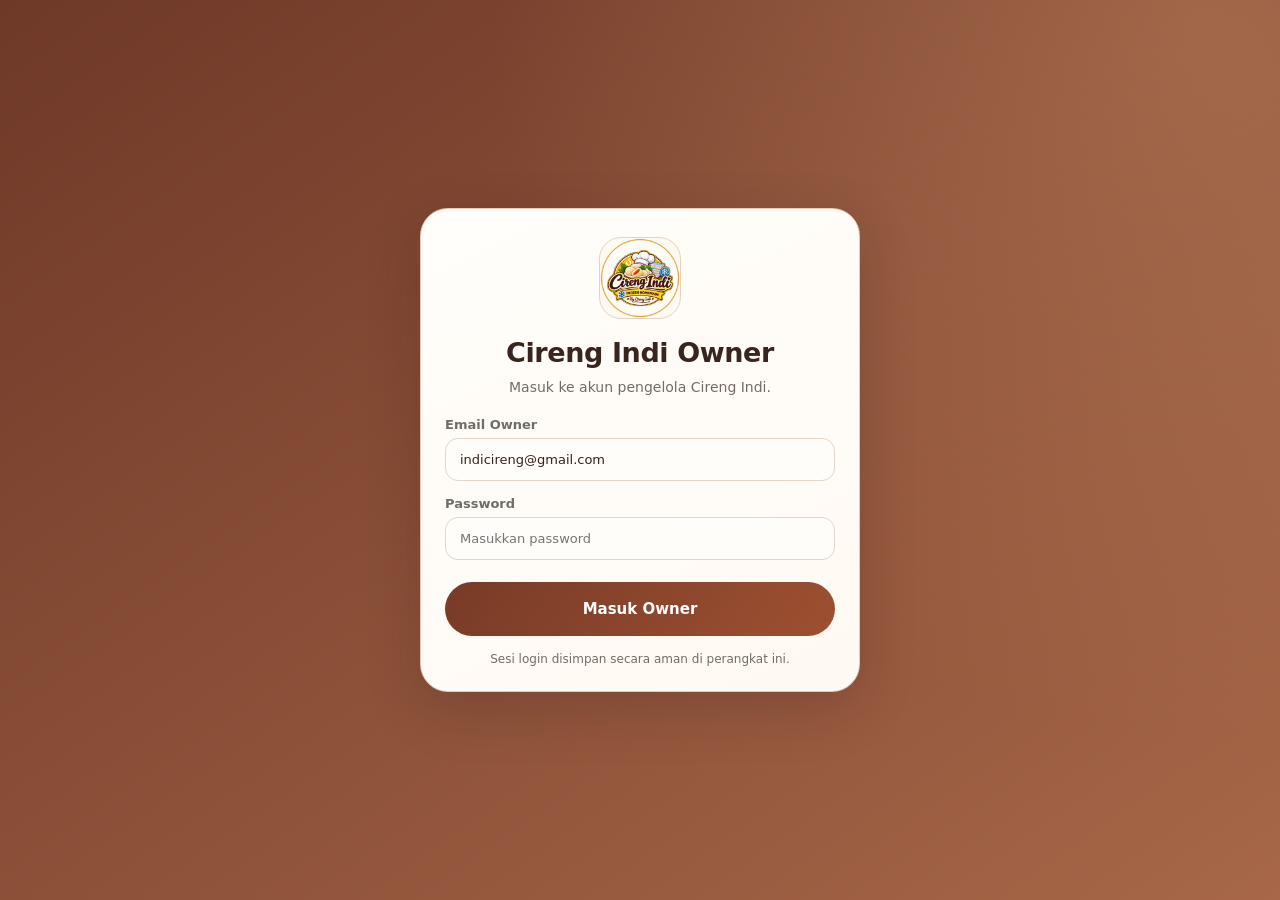
<file: apps/owner/app/src/main/assets/index.html>
<!doctype html>
<html lang="id">
<head>
<meta charset="utf-8">
<meta name="viewport" content="width=device-width,initial-scale=1,viewport-fit=cover">
<meta http-equiv="Content-Security-Policy" content="default-src 'none'; connect-src https://tbviryuimoxgapubdjio.supabase.co; img-src 'self' data: https://tbviryuimoxgapubdjio.supabase.co; style-src 'unsafe-inline' https://raw.githubusercontent.com; script-src 'unsafe-inline';">
<title>Cireng Indi Owner</title>
<style>
:root{
  --brand:#7d321b;--brand2:#b85b2c;--cream:#fff8f1;--soft:#fff0e7;--ink:#211814;
  --muted:#756b65;--line:#eee4de;--green:#197150;--yellow:#a66a00;--red:#a7372e;
  --card:#fff;--shadow:0 10px 30px rgba(75,40,20,.08);--r:20px
}
*{box-sizing:border-box}html,body{margin:0;background:#f7f4f1;color:var(--ink);font-family:system-ui,-apple-system,Segoe UI,Roboto,Arial,sans-serif}
body{min-height:100vh}button,input,select{font:inherit}.app{max-width:760px;margin:auto;min-height:100vh;background:#f7f4f1;padding-bottom:88px}
.hidden{display:none!important}.icon{width:23px;height:23px;fill:none;stroke:currentColor;stroke-width:2;stroke-linecap:round;stroke-linejoin:round}
.top{position:sticky;top:0;z-index:20;background:rgba(255,248,241,.97);backdrop-filter:blur(12px);padding:14px 18px;border-bottom:1px solid var(--line);display:flex;align-items:center;gap:12px}
.logo{width:42px;height:42px;border-radius:14px;background:var(--brand);color:#fff;display:grid;place-items:center}.top .grow{flex:1}.top b{font-size:17px}.top span{display:block;font-size:11px;color:var(--muted)}
.section{padding:18px}.section h2{font-size:20px;margin:0 0 14px}.grid{display:grid;grid-template-columns:1fr 1fr;gap:12px}
.metric{background:#fff;border:1px solid var(--line);border-radius:18px;padding:15px;box-shadow:0 2px 9px rgba(0,0,0,.03)}
.metric .label{font-size:12px;color:var(--muted)}.metric strong{display:block;font-size:22px;margin-top:6px}.metric .hint{font-size:11px;color:var(--green);margin-top:4px}
.card{background:#fff;border:1px solid var(--line);border-radius:18px;padding:15px;box-shadow:var(--shadow);margin-bottom:12px}
.row{display:flex;gap:12px;align-items:center}.grow{flex:1}.muted{color:var(--muted);font-size:12px}.money{font-weight:900;color:var(--brand);font-size:17px}
.badge{display:inline-flex;padding:6px 9px;border-radius:99px;font-size:11px;font-weight:800;background:#f3efe9;color:#6c625c}
.badge.pending{background:#fff1c8;color:#765700}.badge.processing{background:#e8efff;color:#3f5d91}.badge.ready_for_pickup{background:#e8f2e7;color:#347744}.badge.shipped{background:#eee8ff;color:#6350a1}.badge.completed{background:#dff5e8;color:#247049}.badge.cancelled{background:#fbe2df;color:#94362f}
.actions{display:flex;gap:8px;flex-wrap:wrap;margin-top:12px}.btn{border:0;border-radius:12px;padding:10px 12px;font-weight:800;background:var(--brand);color:#fff}.btn.secondary{background:#fff;color:var(--brand);border:1px solid #ddb39f}.btn.danger{background:#fff0ee;color:var(--red);border:1px solid #f0c1bb}
.nav{position:fixed;left:50%;bottom:0;transform:translateX(-50%);width:min(760px,100%);height:76px;background:#fff;border-top:1px solid var(--line);display:grid;grid-template-columns:repeat(5,1fr);z-index:30;padding-bottom:env(safe-area-inset-bottom)}
.nav button{border:0;background:transparent;color:#79716d;font-size:10px;padding:7px 3px}.nav .icon{display:block;margin:0 auto 4px}.nav button.active{color:var(--brand);font-weight:800}
.search{margin-bottom:12px}.search input{width:100%;border:1px solid #d9ccc5;border-radius:14px;padding:12px 14px;background:#fff}
.stock{display:flex;align-items:center;gap:8px}.stock button{width:34px;height:34px;border-radius:10px;border:1px solid #dbc9bf;background:#fff;color:var(--brand);font-size:21px}.stock b{min-width:34px;text-align:center}
.switch{width:48px;height:28px;border-radius:99px;background:#d9d4d0;position:relative;border:0}.switch:after{content:"";position:absolute;width:22px;height:22px;border-radius:50%;background:#fff;top:3px;left:3px;box-shadow:0 2px 6px #0003}.switch.on{background:var(--green)}.switch.on:after{left:23px}
.login{min-height:100vh;background:linear-gradient(145deg,#7d321b,#b85b2c);display:flex;align-items:center;padding:24px}.loginbox{width:100%;max-width:480px;margin:auto;background:#fff;border-radius:26px;padding:24px;box-shadow:0 20px 60px #0004}
.loginbrand{width:70px;height:70px;border-radius:22px;background:var(--brand);color:#fff;display:grid;place-items:center;margin:0 auto 16px}.login h1{text-align:center;margin:0}.login p{text-align:center;color:var(--muted)}
label{display:block;font-size:12px;font-weight:750;color:var(--muted);margin:13px 0 6px}input{width:100%;border:1px solid #d9ccc5;border-radius:13px;padding:13px 14px;outline:none}.full{width:100%;margin-top:17px;border:0;border-radius:999px;background:var(--brand);color:#fff;padding:14px;font-weight:900}
.notice{background:#fff6dc;border:1px solid #f2d88e;border-radius:13px;padding:12px;font-size:12px;color:#715726;margin-top:14px}.empty{text-align:center;color:var(--muted);padding:30px 12px}
.loading{position:fixed;inset:0;background:#fff8f1cc;z-index:100;display:none;place-items:center}.loading.show{display:grid}.spin{width:42px;height:42px;border:4px solid #ead5ca;border-top-color:var(--brand);border-radius:50%;animation:s .8s linear infinite}@keyframes s{to{transform:rotate(360deg)}}
.toast{position:fixed;left:50%;bottom:90px;z-index:120;transform:translateX(-50%) translateY(20px);opacity:0;background:#211814;color:#fff;padding:11px 15px;border-radius:12px;max-width:88%;text-align:center;transition:.2s}.toast.show{opacity:1;transform:translateX(-50%)}

.editline{display:flex;gap:8px;align-items:center;margin-top:10px}.editline input{width:110px;padding:8px 9px}
.subnav{display:flex;gap:8px;overflow:auto;margin-bottom:14px}.subnav button{white-space:nowrap;border:1px solid #d9ccc5;background:#fff;border-radius:999px;padding:9px 12px;color:var(--brand);font-weight:750}
.kv{display:flex;gap:12px;justify-content:space-between;padding:9px 0;border-bottom:1px solid var(--line)}.kv:last-child{border-bottom:0}

/* Shared Cireng Indi premium brand system */
:root{--brand:#85432d;--brand2:#aa6848;--cream:#fff9f2;--soft:#f8e9dc;--line:#e8d7ca}
html,body{background:linear-gradient(145deg,#fffaf6,#fff4e7)}
.app{background:linear-gradient(160deg,#fffaf6 0%,#fff6ed 56%,#fff 100%)}
.top{background:#fffcf7;border-bottom:1px solid #e9dace;min-height:72px}
.top .logo{width:48px;height:48px;background:#fffaf2;border:1px solid #e5cfbe;border-radius:16px;overflow:hidden}
.officialLogo{display:block;width:100%;height:100%;object-fit:contain}
.login{background:radial-gradient(circle at 95% 0%,#f1c49c70 0 19%,transparent 20%),linear-gradient(140deg,#633226,#b36c48)}
.loginbox{background:#fffdf9;border:1px solid #e6d2c4;box-shadow:0 18px 55px #2d151430}
.loginbrand{width:82px;height:82px;border-radius:22px;background:#fffaf1;border:1px solid #e6d2c4;overflow:hidden}
.card{border-radius:22px;border-color:#e8d7ca;background:#fffefa;box-shadow:0 6px 18px #54301d0f}
.btn,.full{touch-action:manipulation}
.btn:focus-visible,.full:focus-visible{outline:3px solid #bd734e;outline-offset:2px}
.bankReference{display:grid;grid-template-columns:repeat(2,minmax(0,1fr));gap:10px;margin-top:12px}
.bankReference button{border:1px solid #dfc7b5;border-radius:15px;background:#fff6ed;padding:12px;text-align:left;color:#512b20}
.bankReference button b,.bankReference button span{display:block}
.bankReference button span{font-size:11px;margin-top:3px;overflow-wrap:anywhere}
.bankReference button:focus-visible{outline:3px solid #ab6041;outline-offset:2px}
@media(max-width:360px){.bankReference{grid-template-columns:1fr}}


/* Accessible, production-style account access and recovery */
.login{padding:24px 18px;min-height:100svh}
.loginbox{padding:25px 23px;border-radius:28px}
.loginbox h1{font-size:28px;line-height:1.2;letter-spacing:-.8px}
.loginbox p{font-size:14px;line-height:1.5}
.loginbox label{font-size:13px}
.loginbox input{min-height:50px}
.loginbox input:focus-visible{outline:2px solid #a66b4d;outline-offset:2px}
.loginbox .full{min-height:51px;font-size:15px}
.auth-help{margin:14px 0 3px;text-align:center;font-size:12px;color:var(--muted)}
.auth-text-action{border:0;background:transparent;color:var(--brand);font-size:12px;font-weight:750;min-height:34px;padding:5px 7px;cursor:pointer}
.auth-text-action:focus-visible{outline:2px solid var(--brand);outline-offset:2px;border-radius:7px}
.auth-help .muted{font-size:12px;line-height:1.45}
.auth-message{margin-top:16px;line-height:1.55;font-size:13px}
.auth-password-info{font-size:12px;line-height:1.5;color:var(--muted);margin-top:8px}
@media(max-width:360px){.loginbox{padding:19px 16px}.loginbox h1{font-size:25px}}
@media(max-height:700px){.login{align-items:flex-start;padding:15px 14px calc(26px + env(safe-area-inset-bottom))}.loginbox{padding:17px 18px;border-radius:24px}.loginbrand{width:65px;height:65px;margin-bottom:10px}.loginbox h1{font-size:25px}.loginbox p{margin:8px 0 12px}.loginbox label{margin:9px 0 5px}.loginbox input{min-height:45px;padding:10px 12px}.loginbox .full{min-height:46px;margin-top:13px}.auth-help{margin-top:9px}.loginbox .btn{min-height:43px}}

#ownerAuthStatus:empty{display:none}
#ownerAuthStatus:not(:empty){border:1px solid #e6b69e;background:#fff5ec;color:#733b2c;padding:11px;border-radius:12px;margin:6px 0;text-align:left;line-height:1.5}

/* Owner email recovery, isolated from Member and main dashboard. */
.login .ciOwnerRecovery{max-width:480px}
.login .ciOwnerRecovery h1{font-size:24px;line-height:1.3}
.login .ciOwnerRecovery p{font-size:12.5px;line-height:1.55}
.login .ciOwnerRecovery input{font-size:14px}
.login .ciOwnerRecovery #ownerResetOtp{font-size:21px;font-weight:800;letter-spacing:5px;text-align:center;font-variant-numeric:tabular-nums}
.login .ciOwnerOtpHelp{display:block;margin-top:7px;font-size:11px;line-height:1.45;color:#806c5e}
.login .ciOwnerRecovery textarea{resize:vertical;display:block;width:100%;min-height:80px;padding:11px;border:1px solid #d9ccc5;border-radius:12px;font:inherit;font-size:12px;line-height:1.5;background:#fffcf7;color:#37251f}
.login .ciOwnerRecoveryLink{margin-top:15px;background:#fff7ed;border:1px solid #e9d8c8;border-radius:14px;padding:12px}
.login .ciOwnerRecoveryLink summary{font-weight:750;font-size:12px;color:#85432d;cursor:pointer}
.login .ciOwnerRecoveryNav{display:flex;align-items:center;justify-content:space-between;gap:9px;flex-wrap:wrap;margin-top:13px}
.login .ciOwnerRecovery #ownerRecoveryStatus:not(:empty){padding:11px;border-radius:11px;background:#fff0e8;border:1px solid #e5b99f;color:#763e2a;margin-top:13px;font-size:12px;line-height:1.5}
.login .ciOwnerRecovery .full:disabled{opacity:.65}
@media(max-width:370px){.login .ciOwnerRecovery h1{font-size:21px}}

/* Owner final login: compact and distraction-free, optimized for mobile. */
.ciOwnerFinalLogin{width:100%;max-width:440px;padding:28px 24px 23px}
.ciOwnerFinalLogin .loginbrand{margin-bottom:17px}
.ciOwnerFinalLogin h1{font-size:27px;line-height:1.23;letter-spacing:-.4px}
.ciOwnerFinalLogin p{margin:8px 0 19px}
.ciOwnerFinalLogin label{margin-top:15px}
.ciOwnerFinalLogin .full{margin-top:22px;min-height:54px}
.ciOwnerFinalLogin .ciOwnerSaveSession{color:var(--muted);font-size:12px;text-align:center;margin:14px 0 0}
@media(max-width:400px){.ciOwnerFinalLogin{padding:24px 19px}.ciOwnerFinalLogin h1{font-size:25px}}

/* Owner premium UI 2026 • single design system • all authenticated screens */
:root{--ci-espresso:#5d2c1f;--ci-cocoa:#925038;--ci-parchment:#fffaf2;--ci-line:#e8d8c9;--ci-subtle:#85746b}
html,body{overflow-x:hidden;width:100%;min-height:100%;background:#f8eee1}
body{background:radial-gradient(ellipse 360px 310px at 93% 8%,#eacbad9c,transparent 90%),radial-gradient(ellipse 360px 410px at 4% 74%,#e9c9a46e,transparent 90%),#f8eee1;color:#281913}
.app{width:100%;max-width:560px;min-height:100dvh;margin:auto;padding:max(35px,env(safe-area-inset-top)) 0 calc(122px + env(safe-area-inset-bottom));background:transparent}
.pagebody{padding:0 15px;min-width:0}
.top{position:relative;top:auto;z-index:2;margin:0 15px 16px;padding:13px 14px;min-height:78px;display:flex;gap:13px;align-items:center;border:1px solid #e6d0bc;border-radius:25px;background:linear-gradient(110deg,#fffefa,#fff2e1);box-shadow:0 9px 25px #67412823;backdrop-filter:none}
.top .logo{width:54px;height:54px;flex:0 0 54px;background:#fff;border-radius:17px;border:1px solid #e0c9b1;overflow:hidden;box-shadow:0 4px 10px #5a2d1b15}.top .grow{min-width:0}
.top b{display:block;font-size:17px;line-height:1.25;letter-spacing:-.5px;font-weight:850;color:#2c1914}
.top span{font-size:11px;color:#80695d;margin-top:4px;line-height:1.35}
.ci-owner-label{border:1px solid #e4cdb8;background:#fff7e9;border-radius:12px;padding:7px 6px;color:#86513a;font-size:9px;font-weight:850;letter-spacing:.5px;flex-shrink:0}
.section{min-width:0;margin:0 0 16px;padding:18px 16px 19px;background:linear-gradient(148deg,#fffdf9,#fff8f0);border:1px solid #e7d8c9;border-radius:26px;box-shadow:0 8px 24px #714a2c13}
.section h2{font-size:21px;line-height:1.25;letter-spacing:-.6px;color:#301a14;margin:0 0 14px}
.section h3{font-size:15px;letter-spacing:-.2px;margin:21px 0 12px;color:#573425}
.ci-heading{display:flex;align-items:center;justify-content:space-between;gap:8px;margin-bottom:18px}
.ci-heading .ci-heading-copy{flex:1;min-width:0}
.ci-heading h2{margin:0 0 6px;font-size:21px}
.ci-heading p{margin:0;font-size:11.5px;line-height:1.4;color:var(--ci-subtle)}
.ci-today{flex:0 0 auto;font-weight:800;color:#74432e;background:#fff7ec;border:1px solid #e5cdb8;padding:8px;border-radius:13px;font-size:10px;white-space:nowrap}
.grid{display:grid;grid-template-columns:repeat(2,minmax(0,1fr));gap:10px}
.metric{display:flex;min-width:0;flex-direction:column;gap:4px;align-items:flex-start;min-height:139px;text-align:left;position:relative;border:1px solid #ebdacb;background:linear-gradient(132deg,#fff,#fffaf4);border-radius:21px;padding:12px;box-shadow:0 4px 13px #6e4b2a10;color:#301b15;overflow:hidden}
button.metric{width:100%;cursor:pointer;touch-action:manipulation}
.metric .ci-metric-icon{width:39px;height:39px;border-radius:14px;background:#fbe9d9;color:#985037;display:grid;place-items:center;margin-bottom:3px}
.metric .ci-metric-icon .icon{width:22px;height:22px}
.metric--green .ci-metric-icon{background:#dcf1e5;color:#24764c}
.metric--peach .ci-metric-icon{background:#f9e3dc;color:#a85037}
.metric--violet .ci-metric-icon{background:#eae5f9;color:#6c579c}
.metric--blue .ci-metric-icon{background:#e2eaf6;color:#3f5e7e}
.metric--yellow .ci-metric-icon{background:#fff0cb;color:#966125}
.metric .ci-metric-copy{display:block;min-width:0}
.metric .label{display:block;font-size:11px;line-height:1.3;color:#776c64;overflow-wrap:anywhere}
.metric strong{display:block;font-size:23px;line-height:1.2;letter-spacing:-.6px;font-weight:900;color:#291712;margin-top:3px;font-variant-numeric:tabular-nums;overflow-wrap:anywhere}
.metric .hint{display:block;color:#247254;font-size:10px;line-height:1.35;margin-top:4px}
.metric .ci-metric-arrow{position:absolute;top:16px;right:10px;font-size:21px;line-height:1;color:#a78062}
.metric:focus-visible{outline:3px solid #c48762;outline-offset:2px}
.card{min-width:0;border-radius:19px;background:linear-gradient(120deg,#fffefb,#fffdf8);border:1px solid #e9dacc;box-shadow:0 4px 13px #6541270b;padding:15px;margin:0 0 11px;overflow:visible}
.row,.card .row{min-width:0;gap:9px}.row .grow,.grow{min-width:0}
.card .muted{font-size:11.5px;line-height:1.45;margin-top:5px}
.money{color:#93482e;font-weight:900;font-size:18px;letter-spacing:-.5px;font-variant-numeric:tabular-nums}
.badge{font-size:10.5px;line-height:1.2;border-radius:99px;padding:7px 9px;white-space:nowrap}
.badge.pending{color:#825a12;background:#fff0c3}
.btn{border-radius:12px;padding:10px 13px;min-height:40px;box-shadow:0 3px 9px #65341b17;font-size:12.5px;background:#8d462e}
.btn.secondary{background:#fffaf3;border-color:#e3c8b2;color:#8a472d;box-shadow:none}
.btn.danger{box-shadow:none}
.ci-order-summary .ci-order-total{border-top:1px dashed #e9d8c8;margin-top:13px;padding-top:12px}
.ci-order-summary .ci-order-total .money{font-size:20px}
.ci-view-all{color:#77412e;border:1px solid #e2ccb7;border-radius:99px;background:#fff7ed;padding:9px 12px;font-size:11px;font-weight:800;white-space:nowrap}
.ci-section-title{display:flex;align-items:center;justify-content:space-between;gap:9px;margin-bottom:16px}
.ci-section-title h2{margin:0 0 5px}
.nav{position:fixed;left:50%;bottom:calc(14px + env(safe-area-inset-bottom));transform:translateX(-50%);width:calc(min(560px,100%) - 28px);height:74px;border:1px solid #e5d1be;border-radius:23px;background:rgba(255,253,250,.985);box-shadow:0 12px 27px #70462c2b;display:grid;grid-template-columns:repeat(5,minmax(0,1fr));gap:2px;padding:6px 5px;z-index:50}
.nav button{min-width:0;background:transparent;border:0;border-radius:17px;font-size:10px;color:#7c716c;display:flex;align-items:center;justify-content:center;flex-direction:column;gap:4px;padding:3px 1px;touch-action:manipulation}
.nav button .icon{width:22px;height:22px;display:block;margin:0}
.nav button.active{background:#f9e9da;color:#88452d;font-weight:850}
.nav button:focus-visible{outline:2px solid #ab6040;outline-offset:-2px}
.order-item{padding:16px}.order-item .row{min-width:0}.order-item select{min-width:0;max-width:100%}
.order-item .actions{gap:8px;flex-wrap:wrap}.order-item .actions .btn{flex:1;min-width:105px}
input:not([type=checkbox]),select,textarea{border:1px solid #e3d5c7;background:#fffdf9;border-radius:13px;color:#37211a;max-width:100%;min-height:41px;font-size:13px}
input:focus-visible,select:focus-visible,textarea:focus-visible{outline:2px solid #bd8869;outline-offset:1px}
.search{margin:10px 0 14px}.search input{min-height:46px}
.subnav{gap:7px;overflow-x:auto;scrollbar-width:none;margin-bottom:14px}
.subnav button{background:#fffaf3;border:1px solid #e8d1bf;padding:9px 12px;color:#8a4b36;font-size:11px}
.subnav button.is-active{background:#8e492f;color:white;border-color:#8e492f}
.stock{gap:6px;flex-shrink:0}.stock button{background:#fff9f1;color:#85462f;border:1px solid #e5cdb8;border-radius:9px;width:32px;height:32px}.stock b{min-width:19px}
.switch{flex-shrink:0}.ci-product-card .ci-variant{border-top:1px solid #f0e5da;padding-top:12px;margin-top:12px}
.ci-menu-card{width:100%;display:flex;align-items:center;min-height:68px;text-align:left;gap:12px}
.ci-menu-icon{display:grid;place-items:center;width:40px;height:40px;flex-shrink:0;background:#f8e7db;color:#975037;border-radius:13px}
.ci-menu-arrow{font-size:23px;color:#aa886f}.ci-profile-card{background:linear-gradient(135deg,#fffaf0,#fffefa)}
.ci-group-title{margin:22px 0 11px!important;font-size:15px!important}
.ci-operations .bankReference button{min-height:68px}
.toast{bottom:calc(109px + env(safe-area-inset-bottom));max-width:calc(100vw - 36px)}
@media(min-width:460px){.metric{min-height:123px;flex-direction:row;gap:12px;align-items:center}.metric .ci-metric-icon{width:49px;height:49px;flex:0 0 49px;border-radius:17px;margin:0}.metric .ci-metric-copy{padding-right:12px}.metric .ci-metric-arrow{top:50%;transform:translateY(-50%)}}
@media(max-width:365px){.pagebody{padding:0 11px}.top{margin:0 11px 13px}.section{padding:15px 11px}.grid{gap:8px}.metric{min-height:132px;padding:10px}.metric strong{font-size:21px}.ci-heading h2{font-size:19px}.ci-today{font-size:9px;padding:6px}.nav{width:calc(100% - 20px)}.nav button{font-size:9px}}


/* Final responsive form and dense-list refinements. */
.ci-operations input[type="checkbox"],#vAll{width:20px!important;height:20px!important;min-height:20px!important;flex:0 0 20px;accent-color:#935038}
.ci-operations label:has(input[type="checkbox"]){font-size:12px;line-height:1.45}
.section .row:has(>select){flex-wrap:wrap}
.ci-member-card .row{align-items:flex-start}
.ci-menu-card .grow .muted{overflow-wrap:anywhere}
@media(max-width:385px){
 .ci-product-card .ci-variant{flex-wrap:wrap;gap:9px}
 .ci-product-card .ci-variant .grow{flex-basis:100%}
 .ci-product-card .ci-variant .stock{margin-right:auto}
 .order-item .row:has(select){flex-wrap:wrap}
}


/* One consistent owner design system, fixed navigation and no blank navigation state. */
.ci-instant-placeholder{min-height:90px;padding:22px 16px;color:#8a776a;font-size:12px;line-height:1.5;border-radius:16px;border:1px dashed #e6d3c1;background:#fffaf2}
.ci-product-card .ci-variant{border-top:1px solid #efe2d7;padding-top:12px;margin-top:12px}
[data-stock-number],[data-reward-stock-number]{min-width:22px;text-align:center;font-variant-numeric:tabular-nums}
.stock button{touch-action:manipulation;-webkit-tap-highlight-color:transparent;user-select:none}
.nav{position:fixed!important;transform:translateX(-50%)!important;transition:none!important}
.nav button{touch-action:manipulation}
.loading,.loading.show,.spin{display:none!important;animation:none!important}
@media(max-width:380px){.ci-product-card .ci-variant{flex-wrap:wrap}.ci-product-card .ci-variant .grow{flex-basis:100%}}

/* CI_OWNER_AMBIENT_VISUAL_V1
 * Visual layer ONLY: no new controls, requests, authentication, or stock logic.
 * Animated decorations use transforms (not layout) and respect reduced motion.
 */
:root{
 --ci-espresso:#42271e;
 --ci-cocoa:#8e4a30;
 --ci-parchment:#fffaf3;
 --ci-line:#e6d5c5;
 --ci-subtle:#817268;
}
html,body{background-color:#f6eadc;color:#39251d}
body{
 background:
  radial-gradient(ellipse 380px 340px at 94% 4%,rgba(231,180,137,.39),transparent 77%),
  radial-gradient(ellipse 350px 410px at 0% 51%,rgba(234,192,157,.27),transparent 76%),
  radial-gradient(ellipse 370px 390px at 100% 98%,rgba(240,208,170,.32),transparent 79%),
  linear-gradient(153deg,#fff9f0 0%,#f9edde 46%,#fff8f0 100%);
 background-attachment:fixed;
}
.app{position:relative;isolation:isolate;background:transparent}
.app::before,.app::after{
 content:"";position:fixed;pointer-events:none;z-index:-1;
 border-radius:50%;transform:translate3d(0,0,0);
}
.app::before{
 width:270px;height:270px;top:13%;left:calc(50% + 82px);
 background:radial-gradient(circle,rgba(228,163,109,.22),rgba(241,192,147,.11) 45%,transparent 74%);
 animation:ciOwnerAmbientOne 18s ease-in-out infinite alternate;
}
.app::after{
 width:240px;height:300px;top:62%;left:calc(50% - 320px);
 background:radial-gradient(ellipse,rgba(221,162,116,.18),rgba(239,193,159,.08) 49%,transparent 76%);
 animation:ciOwnerAmbientTwo 22s ease-in-out infinite alternate;
}
@keyframes ciOwnerAmbientOne{
 from{transform:translate3d(-8px,-12px,0) scale(.97)}
 to{transform:translate3d(14px,15px,0) scale(1.03)}
}
@keyframes ciOwnerAmbientTwo{
 from{transform:translate3d(6px,11px,0) scale(1)}
 to{transform:translate3d(-10px,-12px,0) scale(1.045)}
}
.app .top{
 background:
  radial-gradient(ellipse 120px 92px at 95% 0%,rgba(248,213,167,.36),transparent 90%),
  linear-gradient(114deg,rgba(255,255,253,.98),rgba(255,247,234,.97));
 border:1px solid rgba(228,204,184,.89);
 border-radius:25px;
 box-shadow:0 10px 28px rgba(92,53,32,.11),inset 0 1px rgba(255,255,255,.94);
}
.app .top .logo{
 background:linear-gradient(145deg,#fffefa,#fff3df);
 border-color:#e6cbac;
 box-shadow:0 4px 13px rgba(111,66,34,.12);
}
.app .ci-owner-label{
 background:#fff9ed;border:1px solid #e4ccad;
 color:#8b543b;border-radius:13px;padding:9px 11px;letter-spacing:.65px;
}
.app .section{
 position:relative;isolation:isolate;
 background:
  radial-gradient(ellipse 240px 100px at 100% 0%,rgba(255,218,174,.16),transparent 92%),
  linear-gradient(155deg,rgba(255,254,251,.97),rgba(255,250,243,.965));
 border:1px solid #e7d5c2;
 border-radius:27px;
 box-shadow:0 11px 29px rgba(121,76,41,.095),inset 0 1px rgba(255,255,255,.96);
}
.app .section::before{
 content:"";position:absolute;pointer-events:none;left:22px;right:22px;top:1px;height:1px;
 background:linear-gradient(90deg,transparent,rgba(255,255,255,.95),transparent);
}
.app .section h2{color:var(--ci-espresso);letter-spacing:-.55px;font-weight:800}
.app .section h3{color:#70442d}
.app .ci-heading p,.app .muted{color:#86766d}
.app .card,.app button.card{
 background:linear-gradient(140deg,#fffefb 0%,#fffcf7 100%);
 border:1px solid #e9d9c9;
 border-radius:21px;
 box-shadow:0 6px 16px rgba(113,69,43,.055),inset 0 1px rgba(255,255,255,.9);
}
.app .metric{
 background:
  radial-gradient(ellipse 120px 100px at 100% 0%,rgba(255,240,217,.35),transparent 88%),
  linear-gradient(130deg,#fffefa,#fffaf4);
 border-color:#e8d7c7;
 border-radius:22px;
 box-shadow:0 6px 17px rgba(119,72,43,.065),inset 0 1px rgba(255,255,255,.95);
}
.app .metric .ci-metric-icon{border-radius:16px;box-shadow:inset 0 1px rgba(255,255,255,.65)}
.app .metric strong{color:#3a2018}
.app .ci-today,.app .ci-view-all{
 background:linear-gradient(135deg,#fffefa,#fff4e8);
 border:1px solid #e5cdb5;color:#83523c;
 border-radius:17px;box-shadow:0 2px 8px rgba(115,70,35,.055);
}
.app .ci-order-summary{border-radius:20px}
.app .ci-profile-card{
 background:
  radial-gradient(circle at 100% 0%,rgba(241,207,167,.28),transparent 50%),
  linear-gradient(125deg,#fffdf8,#fff8ed);
 border-color:#e7d3bf;
}
.app .ci-menu-card{
 min-height:82px;
 gap:14px;
 padding:15px 17px;
 border-radius:21px;
 background:
  linear-gradient(130deg,#fffefa 0%,#fffaf3 100%);
 text-align:left;
 color:#43291e;
 touch-action:manipulation;
}
.app .ci-menu-card .ci-menu-icon{
 width:44px;height:44px;border-radius:15px;
 background:linear-gradient(145deg,#f9e4d2,#ffefe3);
 color:#945039;
 box-shadow:inset 0 1px rgba(255,255,255,.9);
}
.app .ci-menu-card .ci-menu-arrow{color:#b68a6b}
.app .ci-menu-card:active{
 background:linear-gradient(135deg,#fff2e5,#fff8ee);
 border-color:#d9b79e;
}
.app .kv{padding:14px 0;border-bottom:1px solid #ecdfd0;align-items:center}
.app .kv > span{color:#817166}
.app .kv > b{font-size:13.5px;color:#4c3327;text-align:right;min-width:0;overflow-wrap:anywhere}
/* Sign-out remains functional but no longer resembles a destructive alert banner. */
.app button[onclick="logout()"]{
 display:flex!important;align-items:center;justify-content:center;gap:10px;
 min-height:52px;
 background:linear-gradient(115deg,#fffdf9,#fff6ed)!important;
 border:1px solid #dfc7b5!important;
 color:#914d34!important;
 border-radius:17px!important;
 box-shadow:0 4px 12px rgba(121,65,32,.055)!important;
 font-size:14px!important;
 font-weight:750!important;
 padding:13px 18px!important;
}
.app button[onclick="logout()"] .icon{
 width:19px;height:19px;flex:0 0 19px;stroke-width:1.9;
}
.app button[onclick="logout()"]:active{background:#f8ede3!important}
.app .nav{
 background:rgba(255,252,247,.985);
 border:1px solid #e7d2bd;
 border-radius:24px;
 box-shadow:0 12px 29px rgba(105,62,31,.18),inset 0 1px #fff;
}
.app .nav button{border-radius:18px}
.app .nav button.active{background:linear-gradient(135deg,#fae8d7,#fff1e3);color:#85442c}
.app .stock button,.app .btn.secondary{
 background:linear-gradient(135deg,#fffefa,#fff7ee);
 border-color:#e3c9b5;
}
.app input:not([type=checkbox]),.app select,.app textarea{
 background:#fffdfa;border-color:#e2d0bf;
}
.app .search input:focus-visible,.app .btn:focus-visible,.app .ci-menu-card:focus-visible{
 outline:2px solid #b97956;outline-offset:2px;
}
.app .badge{border:1px solid rgba(115,72,42,.08)}
/* Login keeps its existing actions while adopting the same luxury palette. */
.login{background:radial-gradient(circle at 94% 3%,rgba(238,184,134,.23),transparent 48%),linear-gradient(145deg,#6f3928,#a76748)}
.loginbox{background:linear-gradient(155deg,#fffefa,#fff9f3);border-color:#e7cbb8}
.loginbox .full{background:linear-gradient(125deg,#783b27,#9e5031)}
/* Motion is purely ornamental, never blocks input or navigation. */
@media (prefers-reduced-motion:reduce){
 .app::before,.app::after{animation:none!important;transform:none!important}
}
@media (max-width:365px){
 .app .ci-menu-card{padding:13px 12px;gap:10px}
 .app .ci-menu-card .ci-menu-icon{width:40px;height:40px}
 .app .ci-owner-label{padding:7px 8px}
}


/* Focused, non-blocking price editor. Navigation and underlying page remain mounted. */
.ci-price-overlay{position:fixed;inset:0;z-index:220;display:flex;align-items:flex-end;justify-content:center;padding:16px 15px calc(20px + env(safe-area-inset-bottom));background:rgba(28,20,15,.44);backdrop-filter:blur(4px)}
.ci-price-sheet{width:min(100%,470px);background:linear-gradient(145deg,#fffefa,#fff8f0);border:1px solid #e7d5c1;border-radius:25px;box-shadow:0 18px 55px rgba(58,31,18,.22);padding:25px 22px 21px;color:#33241d}
.ci-price-eyebrow{font-size:10px;font-weight:800;letter-spacing:1.7px;color:#9b6b4c;margin-bottom:8px}
.ci-price-sheet h2{font-size:23px;line-height:1.25;margin:0 0 10px;letter-spacing:-.5px}
.ci-price-product{font-weight:750;font-size:14px;margin-bottom:24px}
.ci-price-product span{color:#8a7c70;font-weight:500}
.ci-price-sheet label{display:block;font-size:12px;font-weight:750;margin-bottom:10px;color:#6a5548}
.ci-price-input-wrap{display:flex;align-items:center;gap:12px;padding:0 16px;min-height:58px;background:#fff;border:1.5px solid #dac6b4;border-radius:15px}
.ci-price-input-wrap:focus-within{border-color:#8d5134;box-shadow:0 0 0 3px rgba(141,81,52,.09)}
.ci-price-input-wrap span{font-weight:800;color:#8d5134;font-size:17px}
.ci-price-input-wrap input{background:transparent;min-width:0;width:100%;font-weight:780;font-size:24px;border:0;outline:none;color:#302018;box-shadow:none}
.ci-price-input-wrap input::-webkit-inner-spin-button,.ci-price-input-wrap input::-webkit-outer-spin-button{-webkit-appearance:none;margin:0}
.ci-price-caption{color:#8c7c70;font-size:12px;line-height:1.6;margin-top:11px}
.ci-price-actions{display:grid;grid-template-columns:1fr 1.4fr;gap:10px;margin-top:26px}
.ci-price-actions button{height:49px;border-radius:14px;font-weight:800;font-size:13px;cursor:pointer}
.ci-price-cancel{background:#fff;border:1px solid #e4cdb9;color:#795441}
.ci-price-save{background:#875038;border:1px solid #875038;color:white;box-shadow:0 5px 14px rgba(135,80,56,.16)}

</style>
<link rel="stylesheet" href="https://raw.githubusercontent.com/rizkyhidayat8999-netizen/Cirengindiapp/main/apps/shared/premium-overrides.css" media="print" onload="this.media='all'" crossorigin="anonymous">
</head>
<body>
<div id="root"></div><div id="toast" class="toast"></div>

<svg width="0" height="0" style="position:absolute">
<symbol id="i-home" viewBox="0 0 24 24"><path d="M3 11 12 4l9 7"/><path d="M5 10v10h14V10"/><path d="M9 20v-6h6v6"/></symbol>
<symbol id="i-order" viewBox="0 0 24 24"><path d="M5 4h14v16H5z"/><path d="M8 8h8M8 12h8M8 16h5"/></symbol>
<symbol id="i-box" viewBox="0 0 24 24"><path d="M4 7 12 3l8 4-8 4z"/><path d="M4 7v10l8 4 8-4V7"/><path d="M12 11v10"/></symbol>
<symbol id="i-users" viewBox="0 0 24 24"><circle cx="9" cy="8" r="3"/><path d="M3 20v-2a6 6 0 0 1 12 0v2"/><path d="M16 5a3 3 0 0 1 0 6M17 14a5 5 0 0 1 4 4v2"/></symbol>
<symbol id="i-settings" viewBox="0 0 24 24"><circle cx="12" cy="12" r="3"/><path d="M19 13a7 7 0 0 0 0-2l2-1-2-4-2 1a8 8 0 0 0-2-1l-1-2h-4L9 6a8 8 0 0 0-2 1L5 6 3 10l2 1a7 7 0 0 0 0 2l-2 1 2 4 2-1a8 8 0 0 0 2 1l1 2h4l1-2a8 8 0 0 0 2-1l2 1 2-4z"/></symbol>
<symbol id="i-store" viewBox="0 0 24 24"><path d="M4 10v10h16V10"/><path d="M3 10h18l-2-6H5z"/><path d="M8 20v-6h8v6"/></symbol>
<symbol id="i-cash" viewBox="0 0 24 24"><rect x="3" y="6" width="18" height="12" rx="2"/><circle cx="12" cy="12" r="3"/><path d="M6 9h.01M18 15h.01"/></symbol>
<symbol id="i-alert" viewBox="0 0 24 24"><path d="m12 3 9 17H3z"/><path d="M12 9v4M12 17h.01"/></symbol>
<symbol id="i-logout" viewBox="0 0 24 24"><path d="M10 5H5v14h5"/><path d="m13 8 4 4-4 4M17 12H9"/></symbol>
</svg>


<script>
const SUPABASE_URL="https://tbviryuimoxgapubdjio.supabase.co";
const KEY="sb_publishable_DxP6XDJP2XfZAC45pAniHQ_1WJqC4Fr";
const state={session:null,page:"dashboard",cache:{}};
const root=document.getElementById("root");
const instantViews=new Map();const pendingOwnerActions=new Set();let navId=0;
function reserveAction(key){if(pendingOwnerActions.has(key))return false;pendingOwnerActions.add(key);return true}
function releaseAction(key){pendingOwnerActions.delete(key)}
function previewPage(page){
 const previous=instantViews.get(page);
 if(previous){paintStoredOwner(previous,page);return;}
 if(page==='dashboard'&&state.cache.dashboard){renderDashboard(state.cache.dashboard);return;}
 const labels={dashboard:'Ringkasan Hari Ini',orders:'Pesanan & Pembayaran',products:'Produk & Stok',members:'Member',rewards:'Reward & Penukaran',vouchers:'Voucher Member',operations:'Pengaturan Operasional',settings:'Lainnya'};
 const subtitles={dashboard:'Pantau perkembangan toko Anda hari ini',orders:'Kelola pesanan, pembayaran dan kurir',products:'Kelola katalog dan stok',members:'Pelanggan dan saldo point',rewards:'Kelola hadiah dan penukaran',vouchers:'Terbitkan voucher pelanggan',operations:'Rekening, kurir dan banner',settings:'Akun dan pengaturan operasional'};
 const selected=['rewards','operations','vouchers'].includes(page)?'settings':page;
 let body='';
 if(page==='dashboard'){
  const fields=[['i-order','Pesanan hari ini','orders','cream'],['i-cash','Omzet selesai','orders','green'],['i-order','Perlu diproses','orders','peach'],['i-box','Stok menipis','products','violet'],['i-box','Produk aktif','products','blue'],['i-users','Member aktif','members','yellow']];
  body='<section class="section">'+ownerPageIntro(labels.dashboard,subtitles.dashboard,true)+'<div class="grid">'+fields.map(x=>ownerMetric(x[0],x[1],'—','',x[2],x[3])).join('')+'</div></section><section class="section"><div class="ci-section-title"><div><h2>Pesanan Terbaru</h2><p class="muted">Pesanan masuk terbaru dari pelanggan</p></div><button class="ci-view-all" onclick="go('+"'orders'"+')">Lihat semua ›</button></div><div class="ci-instant-placeholder">Pesanan terbaru tersedia pada bagian ini.</div></section>';
 }else{
  let contents='';
  if(page==='products'&&state.cache.products){
   const ps=state.cache.products.products||[];
   contents='<div class="ci-instant-placeholder">'+ps.length+' produk di katalog. Ketuk produk untuk mengelola stok.</div>';
  }else if(page==='orders'&&state.cache.orders){
   contents='<div class="ci-instant-placeholder">'+state.cache.orders.length+' pesanan tersedia. Pilih pesanan untuk melihat rinciannya.</div>';
  }else{
   const hints={products:'Daftar produk tampil di bagian ini.',orders:'Daftar pesanan tampil di bagian ini.',members:'Daftar pelanggan tampil di bagian ini.',settings:'Pengaturan toko tersedia di bagian ini.'};
   contents='<div class="ci-instant-placeholder">'+(hints[page]||'Informasi toko tersedia di bagian ini.')+'</div>';
  }
  body='<section class="section">'+ownerPageIntro(labels[page]||'Cireng Indi Owner',subtitles[page]||'Kelola operasional toko')+contents+'</section>';
 }
 paintOwner(body,selected);
}
const icon=(id)=>`<svg class="icon"><use href="#${id}"></use></svg>`;
const esc=v=>String(v??"").replace(/[&<>"']/g,c=>({"&":"&amp;","<":"&lt;",">":"&gt;","\"":"&quot;","'":"&#39;"}[c]));
const rp=n=>"Rp"+Number(n||0).toLocaleString("id-ID");
function busy(v){/* No blocking spinner */}
let tt;function toast(m){const t=document.getElementById("toast");t.textContent=m;t.classList.add("show");clearTimeout(tt);tt=setTimeout(()=>t.classList.remove("show"),2600)}
function getSession(){try{const s=Native.getSession();return s?JSON.parse(s):null}catch(e){return null}}
function saveSession(s){
 const old=state.session||{};
 state.session={...s,_ciScreens:old._ciScreens||{},_ciDashboard:old._ciDashboard||null,_ciPayloads:old._ciPayloads||{}};
 Native.saveSession(JSON.stringify(state.session));
}

/* Previously rendered pages are encrypted by the Android Keystore session store.
   Never persist Owner data in plaintext browser localStorage. */
const OWNER_VIEW_KEYS=['dashboard','orders','products','members','settings','operations','rewards','vouchers'];
function restoreOwnerViews(session){
 const screens=session?._ciScreens;
 if(screens&&typeof screens==='object'){
  for(const page of OWNER_VIEW_KEYS){
   const html=screens[page];
   if(typeof html==='string'&&html.length<180000&&html.includes('class="app"')&&html.includes('class="nav"'))instantViews.set(page,html);
  }
 }
 if(session?._ciDashboard&&typeof session._ciDashboard==='object')state.cache.dashboard=session._ciDashboard;
 const payloads=session?._ciPayloads;
 if(payloads&&typeof payloads==='object'){
  if(Array.isArray(payloads.products?.variants)&&Array.isArray(payloads.products?.products))state.cache.products=payloads.products;
  if(Array.isArray(payloads.rewards?.rewards))state.cache.rewards=payloads.rewards;
  if(payloads.operations&&typeof payloads.operations==='object')state.cache.operations=payloads.operations;
  if(payloads.vouchers&&typeof payloads.vouchers==='object')state.cache.vouchers=payloads.vouchers;
 }
}
function persistOwnerView(page){
 if(!OWNER_VIEW_KEYS.includes(page)||state.page!==page||!state.session?.access_token)return;
 const html=root.innerHTML;
 if(!html.includes('class="app"')||html.includes('instantPreview'))return;
 instantViews.set(page,html);
 if(html.length>180000)return;
 const views={...(state.session._ciScreens||{})};
 delete views[page];views[page]=html;
 let total=Object.values(views).reduce((n,v)=>n+(typeof v==='string'?v.length:0),0);
 for(const oldest of Object.keys(views)){
  if(total<=350000)break;
  if(oldest===page)continue;
  total-=views[oldest].length;delete views[oldest];
 }
 state.session._ciScreens=views;
 // Stock operations must have local source data before network fetch completes.
 if(['products','rewards','operations','vouchers'].includes(page)){
  const data=state.cache[page];
  if(data&&typeof data==='object'){
   const payloads={...(state.session._ciPayloads||{})};
   try{
    const candidate=JSON.stringify(data);
    if(candidate.length<105000)payloads[page]=data;
    let total=Object.values(payloads).reduce((n,v)=>n+JSON.stringify(v).length,0);
    for(const oldest of Object.keys(payloads)){
     if(total<=170000)break;
     if(oldest===page)continue;
     total-=JSON.stringify(payloads[oldest]).length;delete payloads[oldest];
    }
    state.session._ciPayloads=payloads;
   }catch(e){}
  }
 }
 try{Native.saveSession(JSON.stringify(state.session))}catch(e){}
}
function saveOwnerDashboardSnapshot(d){
 if(!state.session?.access_token)return;
 state.session._ciDashboard={...d,latest_orders:(d.latest_orders||[]).slice(0,6)};
 try{Native.saveSession(JSON.stringify(state.session))}catch(e){}
}

function clearSession(){state.session=null;state.cache={};instantViews.clear();pendingOwnerActions.clear();stockPending.clear();rewardPending.clear();Native.clearSession()}

async function parse(r){const tx=await r.text();let d={};try{d=tx?JSON.parse(tx):{}}catch(e){}if(!r.ok){const reason=d.error_code||d.error_description||d.msg||d.message||d.error||((typeof d.code==='string'&&!/^\d+$/.test(d.code))?d.code:null)||('HTTP_'+r.status);const error=new Error(String(reason));error.status=r.status;throw error;}return d}
async function loginAuth(email,password){
 return parse(await fetch(SUPABASE_URL+"/auth/v1/token?grant_type=password",{
  method:"POST",headers:{"apikey":KEY,"Content-Type":"application/json"},body:JSON.stringify({email,password})
 }))
}
let refreshInFlight=null;
async function refresh(){
 if(refreshInFlight)return refreshInFlight;
 refreshInFlight=(async()=>{
  const s=state.session||getSession();if(!s?.refresh_token)throw new Error("AUTH_REQUIRED");
  const d=await parse(await fetch(SUPABASE_URL+"/auth/v1/token?grant_type=refresh_token",{
   method:"POST",headers:{"apikey":KEY,"Content-Type":"application/json"},body:JSON.stringify({refresh_token:s.refresh_token})
  }));
  saveSession(d);return d;
 })();
 try{return await refreshInFlight}finally{refreshInFlight=null}
}
async function ownerApi(action,payload={},retry=true){
 let s=state.session||getSession();state.session=s;if(!s?.access_token)throw new Error("AUTH_REQUIRED");
 const r=await fetch(SUPABASE_URL+"/functions/v1/cirengindi-owner-api",{
  method:"POST",
  headers:{"apikey":KEY,"Authorization":"Bearer "+s.access_token,"Content-Type":"application/json"},
  body:JSON.stringify({action,...payload})
 });
 if(r.status===401&&retry&&s?.refresh_token){await refresh();return ownerApi(action,payload,false)}
 return parse(r)
}
async function verifyStaff(){try{await ownerApi("me");return true}catch(e){return false}}

function shell(body,active){
 const nav=[["dashboard","i-home","Dashboard"],["orders","i-order","Pesanan"],["products","i-box","Produk"],["members","i-users","Member"],["settings","i-settings","Lainnya"]];
 return `<div class="app"><header class="top"><div class="logo"><img class="officialLogo" src="assets/logo_cireng_indi.png" alt="Logo Cireng Indi"></div><div class="grow"><b>Cireng Indi Owner</b><span>Operasional &amp; manajemen</span></div><span class="ci-owner-label">OWNER</span></header><main class="pagebody">${body}</main><nav class="nav" aria-label="Navigasi Owner">${nav.map(n=>`<button type="button" class="${active===n[0]?"active":""}" aria-current="${active===n[0]?"page":"false"}" onclick="go('${n[0]}')">${icon(n[1])}<span>${n[2]}</span></button>`).join("")}</nav></div>`;
}

/* Preserve header and fixed nav DOM between pages; only change the page body. */
let renderedOwnerPage='';
function paintOwner(body,active){
 const main=root.querySelector('.app .pagebody');
 const nav=root.querySelector('.app .nav');
 const changing=renderedOwnerPage!==state.page;
 if(!main||!nav){
  root.innerHTML=shell(body,active);
  renderedOwnerPage=state.page;
  return;
 }
 if(!changing&&main.contains(document.activeElement)&&/^(INPUT|TEXTAREA|SELECT)$/.test(document.activeElement.tagName))return;
 const position=changing?0:window.scrollY;
 main.innerHTML=body;
 const navNames=['dashboard','orders','products','members','settings'];
 nav.querySelectorAll('button').forEach((button,i)=>{
  const current=navNames[i]===active;
  button.classList.toggle('active',current);
  button.setAttribute('aria-current',current?'page':'false');
 });
 renderedOwnerPage=state.page;
 if(changing)window.scrollTo(0,0);
 else if(position>0)window.scrollTo(0,position);
}
function paintStoredOwner(html,page){
 const open='<main class="pagebody">';
 const start=html.indexOf(open),end=html.indexOf('</main><nav',start);
 if(start<0||end<0){root.innerHTML=html;renderedOwnerPage=page;return}
 const tab=['rewards','operations','vouchers'].includes(page)?'settings':page;
 paintOwner(html.slice(start+open.length,end),tab);
}

function renderLogin(msg=""){
 root.innerHTML=`<section class="login"><div class="loginbox ciOwnerFinalLogin">
 <div class="loginbrand"><img class="officialLogo" src="assets/logo_cireng_indi.png" alt="Cireng Indi"></div>
 <h1>Cireng Indi Owner</h1><p>Masuk ke akun pengelola Cireng Indi.</p>
 ${msg?`<div class="notice auth-message" role="alert">${esc(msg)}</div>`:""}
 <label for="email">Email Owner</label>
 <input id="email" type="email" autocomplete="username" autocapitalize="none" spellcheck="false" value="indicireng@gmail.com">
 <label for="pw">Password</label>
 <input id="pw" type="password" autocomplete="current-password" placeholder="Masukkan password" onkeydown="if(event.key===&quot;Enter&quot;)doLogin()">
 <button class="full" type="button" onclick="doLogin()">Masuk Owner</button>
 <p class="ciOwnerSaveSession">Sesi login disimpan secara aman di perangkat ini.</p>
 </div></section>`;
}
function registerOwner(){
 const email='indicireng@gmail.com';
 root.innerHTML=`<section class="login"><div class="loginbox">
 <div class="loginbrand"><img class="officialLogo" src="assets/logo_cireng_indi.png" alt="Logo Cireng Indi"></div>
 <h1>Verifikasi Owner</h1>
 <p>Aktivasi akun pengelola Cireng Indi</p>
 <div class="notice auth-message">Akun <b>${esc(email)}</b> sudah terdaftar. Buka email verifikasi yang dikirim oleh Supabase, lalu klik tautannya satu kali. Periksa juga folder Spam atau Semua Email.</div>
 <div id="ownerAuthStatus" class="auth-message" role="alert" aria-live="polite"></div>
 <div class="auth-help"><button type="button" class="auth-text-action" onclick="resendOwnerVerification(this)">Kirim ulang tautan verifikasi</button></div>
 <p class="auth-password-info">Pengiriman email dibatasi oleh penyedia. Jika diminta menunggu, jangan mendaftar atau mengirim berulang kali.</p>
 <button type="button" class="btn secondary" style="width:100%;margin-top:12px" onclick="renderLogin()">Kembali ke Login</button>
 </div></section>`;
}


/* Recovery runs through Supabase Auth's one-time recovery OTP. This isolated
 * flow NEVER stores the recovery session in the Owner session store.
 * The token must also pass an actual owner role check before updating password.
 */
const ownerRecovery={email:'',inProgress:false};
function renderOwnerForgot(){
 const email=ownerRecovery.email||'';
 root.innerHTML='<section class="login"><div class="loginbox ciOwnerRecovery">'+
  '<div class="loginbrand"><img class="officialLogo" src="assets/logo_cireng_indi.png" alt="Logo Cireng Indi"></div>'+
  '<h1>Lupa Password Owner</h1>'+
  '<p>Masukkan email akun Owner yang terdaftar. Kami akan mengirimkan kode pemulihan melalui email.</p>'+
  '<label for="ownerRecoveryEmail">Email Owner</label>'+
  '<input id="ownerRecoveryEmail" type="email" autocomplete="email" inputmode="email" value="'+esc(email)+'" placeholder="Email akun Owner">'+
  '<div id="ownerRecoveryStatus" role="alert" aria-live="polite"></div>'+
  '<button type="button" class="full" id="sendOwnerRecovery" onclick="sendOwnerRecovery()">Kirim Kode OTP</button>'+
  '<div class="ciOwnerRecoveryNav"><button type="button" class="auth-text-action" onclick="renderOwnerReset()">Sudah menerima kode?</button>'+
  '<button type="button" class="auth-text-action" onclick="renderLogin()">Kembali ke Masuk</button></div>'+
  '<p class="auth-password-info">Pengiriman email dibatasi untuk keamanan akun. Jangan kirim berulang kali jika belum menerima email.</p>'+
 '</div></section>';
}
function renderOwnerReset(prefill=''){
 root.innerHTML='<section class="login"><div class="loginbox ciOwnerRecovery">'+
  '<div class="loginbrand"><img class="officialLogo" src="assets/logo_cireng_indi.png" alt="Logo Cireng Indi"></div>'+
  '<h1>Buat Password Baru</h1>'+
  '<p>Masukkan kode OTP 6 digit dari email pemulihan Owner, lalu tentukan password baru.</p>'+
  '<label for="ownerResetEmail">Email Owner</label>'+
  '<input id="ownerResetEmail" type="email" autocomplete="email" inputmode="email" value="'+esc(ownerRecovery.email||'')+'" placeholder="Email akun Owner">'+
  '<label for="ownerResetOtp">Kode OTP 6 digit</label>'+
  '<input id="ownerResetOtp" type="text" inputmode="numeric" autocomplete="one-time-code" maxlength="6" pattern="[0-9]*" placeholder="000000" aria-describedby="ownerOtpHelp">'+
  '<small class="ciOwnerOtpHelp" id="ownerOtpHelp">Kode hanya berlaku sementara dan tidak boleh diberikan kepada orang lain.</small>'+
  '<details class="ciOwnerRecoveryLink"><summary>Jika email masih berisi tautan, gunakan tautan pemulihan</summary>'+
  '<label for="ownerRecoveryLink">Tautan dari email</label>'+
  '<textarea id="ownerRecoveryLink" rows="3" spellcheck="false" autocomplete="off" placeholder="Tempel alamat tautan Reset Password"></textarea>'+
  '</details>'+
  '<label for="ownerNewPassword">Password baru</label>'+
  '<input id="ownerNewPassword" type="password" autocomplete="new-password" placeholder="Minimal 8 karakter, huruf dan angka">'+
  '<label for="ownerConfirmPassword">Ulangi password baru</label>'+
  '<input id="ownerConfirmPassword" type="password" autocomplete="new-password" placeholder="Ketik ulang password">'+
  '<div id="ownerRecoveryStatus" role="alert" aria-live="polite"></div>'+
  '<button type="button" id="ownerConfirmRecovery" class="full" onclick="completeOwnerRecovery()">Verifikasi & Simpan Password</button>'+
  '<div class="ciOwnerRecoveryNav"><button type="button" class="auth-text-action" onclick="renderOwnerForgot()">Kirim ulang kode</button>'+
  '<button type="button" class="auth-text-action" onclick="renderLogin()">Kembali ke Masuk</button></div>'+
 '</div></section>';
 if(prefill){const target=document.getElementById('ownerRecoveryLink');if(target){target.value=prefill;target.closest('details').open=true}}
}
function ownerRecoveryMessage(message){
 const el=document.getElementById('ownerRecoveryStatus');
 if(el)el.textContent=message;else toast(message);
}
async function sendOwnerRecovery(){
 const email=(document.getElementById('ownerRecoveryEmail')?.value||'').trim().toLowerCase();
 if(!/^[^\s@]+@[^\s@]+\.[^\s@]+$/.test(email))return ownerRecoveryMessage('Isi alamat email Owner yang valid.');
 if(!reserveAction('owner-send-recovery'))return;
 const button=document.getElementById('sendOwnerRecovery');
 if(button){button.disabled=true;button.textContent='Mengirim email…'}
 ownerRecoveryMessage('');
 try{
  // An explicit website redirect avoids shipping development localhost URLs.
  // Recovery links still work via manual paste if the email template is older.
  await parse(await fetch(SUPABASE_URL+'/auth/v1/recover?redirect_to='+encodeURIComponent('https://cirengindi.com/'),{
   method:'POST',headers:{apikey:KEY,'Content-Type':'application/json'},body:JSON.stringify({email})
  }));
  ownerRecovery.email=email;
  renderOwnerReset();
  toast('Jika email terdaftar, email pemulihan telah dikirim. Masukkan kode OTP dari email.');
 }catch(e){
  const message=String(e?.message||e).toLowerCase();
  ownerRecoveryMessage(message.includes('rate')?'Terlalu banyak permintaan email. Tunggu beberapa menit lalu coba lagi.':'Email belum dapat dikirim. Periksa koneksi atau konfigurasi email Supabase.');
 }finally{
  releaseAction('owner-send-recovery');
  if(button?.isConnected){button.disabled=false;button.textContent='Kirim Kode OTP'}
 }
}
function ownerRecoveryTokenFromLink(text){
 const raw=String(text||'').trim();
 if(raw.length<20||raw.length>8192)return null;
 let url;
 try{url=new URL(raw)}catch(_){return null}
 const host=url.hostname.toLowerCase();
 if(!['tbviryuimoxgapubdjio.supabase.co','cirengindi.com','www.cirengindi.com','localhost','127.0.0.1'].includes(host))
  return null;
 if(url.protocol!=='https:'&&url.protocol!=='http:')return null;
 const hash=new URLSearchParams(url.hash.replace(/^#/,''));
 const type=url.searchParams.get('type')||hash.get('type');
 if(type&&type!=='recovery')return null;
 const token=url.searchParams.get('token_hash')||url.searchParams.get('token')||hash.get('token_hash');
 if(token&&/^[A-Za-z0-9._~-]{24,512}$/.test(token))return {token_hash:token};
 const accessToken=hash.get('access_token');
 if(accessToken&&accessToken.length>=64&&accessToken.length<=8192)
  return {access_token:accessToken};
 return null;
}
async function completeOwnerRecovery(){
 const email=(document.getElementById('ownerResetEmail')?.value||'').trim().toLowerCase();
 const otp=(document.getElementById('ownerResetOtp')?.value||'').trim();
 const link=(document.getElementById('ownerRecoveryLink')?.value||'').trim();
 const password=document.getElementById('ownerNewPassword')?.value||'';
 const confirmation=document.getElementById('ownerConfirmPassword')?.value||'';
 if(password.length<8||password.length>128||!/[a-z]/i.test(password)||!/[0-9]/.test(password))
  return ownerRecoveryMessage('Password harus 8–128 karakter dan mengandung huruf serta angka.');
 if(password!==confirmation)return ownerRecoveryMessage('Konfirmasi password belum sama.');
 let proof=null;
 if(otp){
  if(!/^[^\s@]+@[^\s@]+\.[^\s@]+$/.test(email)||!/^\d{6}$/.test(otp))
   return ownerRecoveryMessage('Isi email dan kode OTP 6 angka yang benar.');
  proof={email,token:otp,type:'recovery'};
 }else{
  const legacy=ownerRecoveryTokenFromLink(link);
  if(!legacy)return ownerRecoveryMessage('Masukkan kode OTP 6 angka atau tautan pemulihan yang sah dari email.');
  if(legacy.access_token)proof={access_token:legacy.access_token};
  else proof={token_hash:legacy.token_hash,type:'recovery'};
 }
 if(!reserveAction('owner-reset-password'))return;
 const button=document.getElementById('ownerConfirmRecovery');
 if(button){button.disabled=true;button.textContent='Memverifikasi…'}
 ownerRecoveryMessage('');
 try{
  // GoTrue validates a single-use recovery token and returns a scoped session.
  // Do not store the recovery token in local storage / Android secure session.
  let token=proof.access_token||'';
  if(!token){
   const verified=await parse(await fetch(SUPABASE_URL+'/auth/v1/verify',{
    method:'POST',headers:{apikey:KEY,'Content-Type':'application/json'},body:JSON.stringify(proof)
   }));
   token=verified.access_token||verified.session?.access_token||'';
  }
  if(!token)throw new Error('RESET_TOKEN_EXPIRED');
  // Explicit Owner role check BEFORE changing password. Member or Staff credentials
  // cannot be used to change password through this Owner-only flow.
  const identity=await parse(await fetch(SUPABASE_URL+'/functions/v1/cirengindi-owner-api',{
   method:'POST',headers:{apikey:KEY,Authorization:'Bearer '+token,'Content-Type':'application/json'},
   body:JSON.stringify({action:'me'})
  }));
  if(identity.staff?.role!=='owner'||identity.staff?.active!==true)
   throw new Error('OWNER_REQUIRED');
  const changed=await parse(await fetch(SUPABASE_URL+'/auth/v1/user',{
   method:'PUT',headers:{apikey:KEY,Authorization:'Bearer '+token,'Content-Type':'application/json'},
   body:JSON.stringify({password})
  }));
  if(!changed||changed.error)throw new Error('PASSWORD_RESET_UNAVAILABLE');
  ownerRecovery.email='';
  renderLogin('Password Owner berhasil diperbarui. Silakan masuk menggunakan password baru.');
 }catch(e){
  const code=String(e?.message||e).toUpperCase();
  if(code.includes('OWNER_REQUIRED')||code.includes('STAFF_REQUIRED')||code.includes('AUTH_REQUIRED'))
   ownerRecoveryMessage('Kode pemulihan hanya bisa digunakan untuk akun Owner yang sudah terverifikasi dan aktif.');
  else if(code.includes('RATE'))ownerRecoveryMessage('Terlalu banyak percobaan. Tunggu sebentar, lalu kirim kode baru.');
  else ownerRecoveryMessage('Kode OTP atau tautan salah, sudah terpakai, atau kedaluwarsa. Minta email pemulihan baru.');
 }finally{
  releaseAction('owner-reset-password');
  if(button?.isConnected){button.disabled=false;button.textContent='Verifikasi & Simpan Password'}
 }
}

async function resendOwnerVerification(button){
 const email='indicireng@gmail.com';
 if(button){button.disabled=true;button.textContent='Mengirim…';}
 try{
  await parse(await fetch(SUPABASE_URL+'/auth/v1/resend?redirect_to='+encodeURIComponent('https://cirengindi.com/'),{
    method:'POST',headers:{'apikey':KEY,'Content-Type':'application/json'},
    body:JSON.stringify({type:'signup',email})
  }));
  const box=document.getElementById('ownerAuthStatus');if(box)box.textContent='Jika akun masih menunggu verifikasi, email terbaru telah diminta. Periksa inbox dan spam.';else toast('Periksa email verifikasi terbaru.');
 }catch(e){
  const box=document.getElementById('ownerAuthStatus'),msg=errorText(e.message);if(box)box.textContent=msg;else toast(msg);
 }finally{
  if(button){button.textContent='Kirim ulang email verifikasi';setTimeout(()=>{if(button.isConnected)button.disabled=false;},60000);}
 }
}
async function doLogin(){
 const mail=document.getElementById("email").value.trim(),password=document.getElementById("pw").value;
 if(!mail||!password)return toast("Isi email dan password.");
 if(!reserveAction('owner-login'))return;
 try{
  const d=await loginAuth(mail,password);saveSession(d);
  await ownerApi('me');
  await go("dashboard");toast("Login berhasil.");
 }catch(e){clearSession();renderLogin(errorText(e.message))}finally{releaseAction('owner-login')}
}
function errorText(m){
 const code=String(m||'').trim();
 const map={AUTH_REQUIRED:"Sesi berakhir. Silakan masuk kembali.",STAFF_REQUIRED:"Akun belum mempunyai akses Owner. Pastikan email sudah diverifikasi, lalu masuk ulang.",
 email_not_confirmed:"Email Owner belum diverifikasi. Buka pesan verifikasi dari Supabase di inbox atau spam, lalu coba masuk kembali.",
 invalid_credentials:"Email atau password tidak sesuai. Periksa kembali atau buat akun Owner terlebih dahulu.",
 user_not_found:"Akun belum terdaftar. Gunakan menu Aktivasi Akun Owner.",
 over_email_send_rate_limit:"Terlalu sering meminta email. Coba lagi beberapa menit kemudian.",
 over_request_rate_limit:"Terlalu banyak percobaan. Tunggu sebentar sebelum mencoba lagi.",
 signup_disabled:"Pendaftaran Owner sementara tidak tersedia. Hubungi administrator.",
 email_exists:"Akun sudah terdaftar. Jika belum diverifikasi, gunakan Kirim ulang email verifikasi.",
 INVALID_STATUS_TRANSITION:"Perubahan status pesanan tidak diizinkan.",INVALID_STOCK:"Stok tidak valid."};
 const lower=code.toLowerCase();
 if(lower.includes('email not confirmed')||lower.includes('email_not_confirmed'))return map.email_not_confirmed;
 if(lower.includes('invalid login credentials')||lower.includes('invalid_credentials'))return map.invalid_credentials;
 if(lower.includes('email rate limit')||lower.includes('rate limit'))return map.over_email_send_rate_limit;
 if(lower.includes('already registered')||lower.includes('user already registered'))return map.email_exists;
 return map[code]||map[lower]||((code==='HTTP_400'||code==='400')?'Permintaan login ditolak. Verifikasi email Owner dengan tautan terbaru, lalu coba lagi.':code.replaceAll('_',' '));
}
function fail(e){const m=String(e?.message||e);if(m.includes("AUTH_REQUIRED")||m.includes("JWT")){clearSession();renderLogin("Sesi berakhir. Silakan masuk lagi.")}else if(m.includes("STAFF_REQUIRED")){clearSession();renderLogin("Akun tidak memiliki akses Owner/Staff.")}else toast(errorText(m))}
async function go(p){
 const previous=state.page;
 if(previous===p&&root.querySelector('.app')&&!root.querySelector('.instantPreview'))return;
 if(previous!==p&&root.querySelector('.app')&&!root.querySelector('.instantPreview'))instantViews.set(previous,root.innerHTML);
 state.page=p;const key=++navId;
 previewPage(p);
 try{
  if(p==='dashboard')await dashboard();else if(p==='orders')await orders();else if(p==='products')await products();else if(p==='members')await members();else if(p==='rewards')await rewards();else if(p==='vouchers')await vouchers();else if(p==='operations')await operations();else if(p==='settings')await settings();
  if(key===navId&&state.page===p&&root.querySelector('.app')&&!root.querySelector('.instantPreview'))persistOwnerView(p);
 }catch(e){if(key===navId)fail(e)}
}

function ownerPageIntro(title,subtitle,date=false){
 const when=date?`<span class="ci-today">${new Date().toLocaleDateString("id-ID",{day:"numeric",month:"short",year:"numeric"})}</span>`:"";
 return `<div class="ci-heading"><div class="ci-heading-copy"><h2>${esc(title)}</h2><p>${esc(subtitle)}</p></div>${when}</div>`;
}
function ownerMetric(symbol,label,num,hint,target,tone){
 return `<button type="button" class="metric metric--${tone}" onclick="go('${target}')" aria-label="${esc(label)}: ${esc(num)}"><span class="ci-metric-icon">${icon(symbol)}</span><span class="ci-metric-copy"><span class="label">${esc(label)}</span><strong>${esc(num)}</strong><span class="hint">${esc(hint)}</span></span><span class="ci-metric-arrow" aria-hidden="true">›</span></button>`;
}
function ownerStatusLabel(code){return ({pending:"Menunggu",processing:"Diproses",ready_for_pickup:"Siap Diambil",shipped:"Dikirim",completed:"Selesai",cancelled:"Dibatalkan"})[code]||String(code||"-")}
function renderDashboard(d){
 if(state.page!=='dashboard')return;
 const stats=[
   ["i-order","Pesanan hari ini",Number(d.today_orders||0),"Semua status","orders","cream"],
   ["i-cash","Omzet selesai",rp(d.today_completed_revenue),"Hari ini","orders","green"],
   ["i-order","Perlu diproses",Number(d.pending_processing||0),"Pending + proses","orders","peach"],
   ["i-box","Stok menipis",Number(d.low_stock||0),"≤ 5 unit","products","violet"],
   ["i-box","Produk aktif",Number(d.active_products||0),"Katalog","products","blue"],
   ["i-users","Member aktif",Number(d.active_members||0),Number(d.pending_redemptions||0)+" reward menunggu","members","yellow"]
  ];
  const latest=(d.latest_orders||[]).map(orderCard).join("")||'<div class="empty">Belum ada pesanan.</div>';
  paintOwner(`<section class="section">${ownerPageIntro("Ringkasan Hari Ini","Pantau perkembangan toko Anda hari ini",true)}<div class="grid">${stats.map(x=>ownerMetric(...x)).join("")}</div></section><section class="section"><div class="ci-section-title"><div><h2>Pesanan Terbaru</h2><p class="muted">Pesanan masuk terbaru dari pelanggan</p></div><button type="button" class="ci-view-all" onclick="go('orders')">Lihat semua ›</button></div>${latest}</section>`,"dashboard");
 persistOwnerView('dashboard');
}
async function dashboard(){
 try{
  const d=await ownerApi('dashboard');
  state.cache.dashboard=d;
  saveOwnerDashboardSnapshot(d);
  renderDashboard(d);
 }catch(e){if(state.page==='dashboard')fail(e)}
}
function orderCard(o){
 return `<div class="card ci-order-summary"><div class="row"><div class="grow"><b>${esc(o.order_number||"Pesanan")}</b><div class="muted">${new Date(o.created_at).toLocaleString("id-ID")}</div></div><span class="badge ${esc(o.status)}">${esc(ownerStatusLabel(o.status))}</span></div><div class="row ci-order-total"><div class="grow"><div class="muted">Total Pesanan</div><div class="money">${rp(o.total)}</div></div><button type="button" class="btn" onclick="go('orders')">Buka ›</button></div></div>`;
}

async function orders(){
 busy(true);try{
  const [d,settings]=await Promise.all([ownerApi('orders',{limit:150}),ownerApi('settings')]);
  const os=d.orders||[];state.cache.orders=os;state.cache.couriers=settings.couriers||[];
  if(state.page!=='orders')return;paintOwner(`<div class="section">${ownerPageIntro("Pesanan & Pembayaran","Pantau status, bukti pembayaran, dan kurir")}<div class="subnav">${['','pending','processing','ready_for_pickup','shipped','completed','cancelled'].map(x=>`<button type="button" data-status-choice="${x}" class="${(state.ownerStatus||'')===x?'is-active':''}" onclick="filterOrderStatus('${x}')">${x?ownerStatusLabel(x):'Semua'}</button>`).join('')}</div><div class="search"><input placeholder="Cari nomor pesanan" value="${esc(state.ownerSearch||'')}" oninput="filterOrders(this.value)"></div><div id="ordersList">${os.map(orderManageCard).join('')||'<div class="empty">Belum ada pesanan.</div>'}</div></div>`,'orders');applyOwnerOrderFilters();
 }catch(e){fail(e)}finally{busy(false)}
}
function orderManageCard(o){
 const p=o.payment||{},next=o.status==='pending'?'processing':o.status==='processing'?(o.fulfillment_type==='pickup'?'ready_for_pickup':'shipped'):o.status==='ready_for_pickup'||o.status==='shipped'?'completed':null;
 const first=o.items?.[0],c=o.courier||{},cs=state.cache.couriers||[];
 const canContinue=p.method==='cod'||p.status==='paid';
 return `<div class="card order-item ci-order-summary" data-status="${esc(o.status)}" data-q="${esc(((o.order_number||'')+' '+o.status+' '+(first?.product_name||'')).toLowerCase())}">
  <div class="row"><div class="grow"><b>${esc(o.order_number||o.id)}</b><div class="muted">${new Date(o.created_at).toLocaleString('id-ID')} • ${o.fulfillment_type==='pickup'?'Pick Up':'Delivery'}</div></div><span class="badge ${esc(o.status)}">${esc(ownerStatusLabel(o.status))}</span></div>
  ${first?`<div style="margin-top:10px"><b>${esc(first.product_name)}</b><div class="muted">${(o.items||[]).length} jenis produk</div></div>`:''}
  <div class="money" style="margin-top:10px">${rp(o.total)}</div>
  <div class="row" style="margin-top:12px"><div class="grow"><b>Pembayaran: ${p.method==='transfer'?'Transfer':'COD'}</b><div class="muted">Status: ${esc(p.status||'pending')}${p.review_note?' • '+esc(p.review_note):''}</div></div></div>
  ${p.proof_url?`<button class="btn secondary" style="margin-top:8px" onclick="Native.openUrl('${esc(p.proof_url)}')">Lihat Bukti Transfer</button>`:''}
  ${p.method==='transfer'&&p.status==='submitted'&&o.status!=='cancelled'?`<div class="actions"><button class="btn" onclick="reviewPayment('${o.id}','approve')">Konfirmasi Transfer</button><button class="btn danger" onclick="reviewPayment('${o.id}','reject')">Tolak Bukti</button></div>`:''}
  ${p.method==='cod'&&p.status==='pending'&&o.status!=='cancelled'?`<div class="actions"><button class="btn secondary" onclick="confirmCod('${o.id}')">Konfirmasi COD Diterima</button></div>`:''}
  ${o.fulfillment_type==='delivery'&&o.status!=='cancelled'&&o.status!=='completed'?`<div style="margin-top:12px;padding-top:12px;border-top:1px solid var(--line)"><b>Pilih Kurir Delivery</b><div class="muted">${c.name?'Ditugaskan: '+esc(c.name):'Belum ditugaskan'}${c.whatsapp?' • WA '+esc(c.whatsapp):''}</div><div class="row" style="margin-top:6px"><select id="courier-${o.id}" class="grow" style="min-width:0;padding:10px;border-radius:10px"><option value="">Pilih kurir</option>${cs.filter(x=>x.active).map(x=>`<option value="${x.id}" ${o.courier_id===x.id?'selected':''}>${esc(x.name)} • ${rp(x.flat_fee)}</option>`).join('')}</select><button class="btn" onclick="assignCourier('${o.id}')">Tugaskan</button></div>${p.method==='transfer'?`<div class="muted">Untuk transfer, kurir harus memiliki ongkir Rp0 agar total tidak berubah setelah pembayaran.</div>`:''}</div>`:''}
  <div class="actions">${next&&canContinue?`<button class="btn" onclick="setOrderStatus('${o.id}','${next}')">${next==='processing'?'Proses':next==='ready_for_pickup'?'Siap Diambil':next==='shipped'?'Kirim':'Selesaikan'}</button>`:''}${next&&!canContinue?'<div class="muted">Menunggu bukti dan konfirmasi transfer.</div>':''}${['pending','processing'].includes(o.status)&&p.status!=='paid'&&p.status!=='submitted'?`<button class="btn danger" onclick="setOrderStatus('${o.id}','cancelled')">Batalkan</button>`:''}</div>
 </div>`;
}
function applyOwnerOrderFilters(){
 const q=String(state.ownerSearch||"").trim().toLowerCase(),status=state.ownerStatus||"";
 document.querySelectorAll(".order-item").forEach(card=>card.classList.toggle("hidden",!(card.dataset.q||"").includes(q)||(status&&card.dataset.status!==status)));
 document.querySelectorAll("[data-status-choice]").forEach(b=>b.classList.toggle("is-active",b.dataset.statusChoice===status));
}
function filterOrders(q){state.ownerSearch=String(q||"");applyOwnerOrderFilters()}
function filterOrderStatus(s){state.ownerStatus=s;applyOwnerOrderFilters()}
async function setOrderStatus(id,status){
 if(!confirm('Ubah status pesanan menjadi '+status+'?'))return;
 if(!reserveAction('order:'+id))return;
 try{await ownerApi('set_order_status',{id,status});toast('Status diperbarui.');await orders()}catch(e){fail(e)}finally{releaseAction('order:'+id)}
}
async function reviewPayment(id,decision){
 const note=decision==='reject'?prompt('Alasan penolakan bukti transfer (wajib):','Foto tidak jelas'):'';
 if(note===null||decision==='reject'&&!note.trim())return;
 if(decision==='approve'&&!confirm('Pastikan dana sudah masuk ke rekening. Konfirmasi pembayaran?'))return;
 if(!reserveAction('order:'+id))return;
 try{await ownerApi('payment_review',{id,decision,note});toast('Pembayaran diperbarui.');await orders()}catch(e){fail(e)}finally{releaseAction('order:'+id)}
}
async function confirmCod(id){if(!confirm('Pastikan uang COD telah diterima.'))return;if(!reserveAction('order:'+id))return;try{await ownerApi('confirm_cod_payment',{id});toast('COD dikonfirmasi.');await orders()}catch(e){fail(e)}finally{releaseAction('order:'+id)}}
async function assignCourier(id){
 const courier_id=document.getElementById('courier-'+id)?.value;
 if(!courier_id)return toast('Pilih kurir terlebih dahulu.');
 if(!reserveAction('order:'+id))return;
 try{await ownerApi('assign_courier',{id,courier_id});toast('Kurir ditugaskan. Member dapat melihat kontak kurir.');await orders()}catch(e){fail(e)}finally{releaseAction('order:'+id)}
}

async function products(){
 busy(true);try{
  const d=await ownerApi("products"),ps=d.products||[],vs=d.variants||[];
  (d.variants||[]).forEach(x=>{const j=stockPending.get(x.id);if(j)x.stock=j.wanted});
  state.cache.products=d;
  const html=ps.map(p=>`<div class="card ci-product-card owner-product-item" data-q="${esc(String(p.name||'').toLowerCase())}"><div class="row"><div class="grow"><b>${esc(p.name)}</b><div class="muted">${vs.filter(v=>v.product_id===p.id).length} varian ${p.best_seller?"• Best seller":""}</div></div><button class="switch ${p.active?"on":""}" onclick="toggleProduct('${p.id}',${!p.active})"></button></div>${vs.filter(v=>v.product_id===p.id).map(v=>`<div class="row ci-variant" data-variant-id="${esc(v.id)}"><div class="grow"><b style="font-size:13px">${esc(v.name)}</b><div class="muted"><span data-variant-price="${esc(v.id)}">${rp(v.price)}</span> • ${v.active?"Aktif":"Nonaktif"}</div></div><div class="stock"><button onclick="stock('${v.id}',-1)">−</button><b data-stock-number="${esc(v.id)}">${Number(v.stock)||0}</b><button onclick="stock('${v.id}',1)">+</button></div><button class="btn secondary" onclick="editVariant('${v.id}')">Edit</button></div>`).join("")}</div>`).join("");
  if(state.page!=='products')return;paintOwner(`<div class="section">${ownerPageIntro("Produk & Stok","Kelola harga, varian, dan persediaan")}<div class="search"><input type="search" placeholder="Cari produk…" aria-label="Cari produk" oninput="filterOwnerProducts(this.value)"></div><div id="ownerProductList">${html||'<div class="empty">Produk belum tersedia.</div>'}</div></div>`,"products")
 }catch(e){fail(e)}finally{busy(false)}
}
function filterOwnerProducts(q){const search=String(q||"").trim().toLowerCase();document.querySelectorAll(".owner-product-item").forEach(el=>el.classList.toggle("hidden",!el.dataset.q.includes(search)))}

// Local-first stock updates: synchronous UI response and serialized server writes.
const stockPending=new Map(),rewardPending=new Map();
function paintQuantity(id,count,kind){
 const attr=kind==='reward'?'rewardStockNumber':'stockNumber';
 const selector=kind==='reward'?'[data-reward-stock-number]':'[data-stock-number]';
 document.querySelectorAll(selector).forEach(el=>{if(el.dataset[attr]===id)el.textContent=String(count)});
 // Keep the cached HTML in sync even if Owner navigates while the save is in flight.
 const page=kind==='reward'?'rewards':'products';
 const cached=instantViews.get(page);
 if(cached){
  const marker=(kind==='reward'?'data-reward-stock-number="':'data-stock-number="')+id+'">';
  const index=cached.indexOf(marker);
  if(index!==-1){
   const from=index+marker.length,end=cached.indexOf('</b>',from);
   if(end!==-1)instantViews.set(page,cached.slice(0,from)+String(count)+cached.slice(end));
  }
 }
}
function optimisticQuantity(id,delta,kind){
 if(delta!==1&&delta!==-1)return;
 const reward=kind==='reward';
 const rows=reward?(state.cache.rewards?.rewards||[]):(state.cache.products?.variants||[]);
 const v=rows.find(x=>x.id===id);if(!v)return;
 const map=reward?rewardPending:stockPending;
 let job=map.get(id);
 if(!job){const old=Math.max(0,Number(v.stock)||0);job={saved:old,wanted:old,running:false,timer:null};map.set(id,job);}
 const count=Math.max(0,job.wanted+delta);
 if(count===job.wanted)return;
 job.wanted=count;v.stock=count;
 paintQuantity(id,count,kind);
 if(state.page==='products'&&kind==='stock')instantViews.set('products',root.innerHTML);
 if(!job.running){clearTimeout(job.timer);job.timer=setTimeout(()=>flushQuantity(id,kind),125);}
}
async function flushQuantity(id,kind){
 const reward=kind==='reward',map=reward?rewardPending:stockPending,job=map.get(id);
 if(!job||job.running)return;
 job.running=true;
 try{
  while(job.saved!==job.wanted){
   const value=job.wanted;
   await ownerApi(reward?'set_reward_stock':'set_stock',{id,stock:value});
   job.saved=value;
  }
  map.delete(id);
  if(state.page==='products'&&kind==='stock')persistOwnerView('products');
  if(state.page==='rewards'&&kind==='reward')persistOwnerView('rewards');
 }catch(e){
  const rows=reward?(state.cache.rewards?.rewards||[]):(state.cache.products?.variants||[]);
  const variant=rows.find(x=>x.id===id);
  if(variant)variant.stock=job.saved;
  paintQuantity(id,job.saved,kind);
  if(state.page==='products'&&kind==='stock')persistOwnerView('products');
  if(state.page==='rewards'&&kind==='reward')persistOwnerView('rewards');
  map.delete(id);
  toast('Stok gagal disimpan. Nilai terakhir dipulihkan.');
 }finally{job.running=false;}
}
function stock(id,delta){optimisticQuantity(id,delta,'stock')}

async function toggleProduct(id,on){busy(true);try{await ownerApi("set_product_active",{id,active:on});await products()}catch(e){fail(e)}finally{busy(false)}}
function closePriceEditor(){
 document.getElementById('ciPriceEditor')?.remove();
}
function paintVariantPrice(id,price){
 const formatted=rp(price);
 document.querySelectorAll('[data-variant-price]').forEach(el=>{
  if(el.dataset.variantPrice===id)el.textContent=formatted;
 });
 const marker='data-variant-price="'+id+'">';
 const replacePrice=(html)=>{
  const start=html.indexOf(marker);
  if(start<0)return html;
  const from=start+marker.length,end=html.indexOf('</span>',from);
  return end<0?html:html.slice(0,from)+formatted+html.slice(end);
 };
 const cache=instantViews.get('products');
 if(cache)instantViews.set('products',replacePrice(cache));
 if(state.session?._ciScreens?.products)state.session._ciScreens.products=replacePrice(state.session._ciScreens.products);
}
function editVariant(id){
 const v=(state.cache.products?.variants||[]).find(x=>x.id===id);
 if(!v)return toast('Varian tidak ditemukan. Muat ulang halaman Produk.');
 closePriceEditor();
 const product=(state.cache.products?.products||[]).find(p=>p.id===v.product_id);
 document.body.insertAdjacentHTML('beforeend',
  `<div id="ciPriceEditor" class="ci-price-overlay" onclick="if(event.target===this)closePriceEditor()">
    <section class="ci-price-sheet" role="dialog" aria-modal="true" aria-labelledby="ciPriceHeading">
     <div class="ci-price-eyebrow">CIRENG INDI • OWNER</div>
     <h2 id="ciPriceHeading">Ubah Harga Produk</h2>
     <div class="ci-price-product">${esc(product?.name||'Produk')} <span>• ${esc(v.name)}</span></div>
     <label for="ciPriceInput">Harga baru</label>
     <div class="ci-price-input-wrap"><span>Rp</span><input id="ciPriceInput" type="number" min="1" max="1000000000" step="1" inputmode="numeric" autocomplete="off" value="${Number(v.price)||0}" onkeydown="if(event.key==='Enter')saveVariantPrice('${id}')"></div>
     <div class="ci-price-caption">Harga saat ini: ${rp(v.price)}. Stok dan nama varian tetap.</div>
     <div class="ci-price-actions"><button type="button" class="ci-price-cancel" onclick="closePriceEditor()">Batal</button><button type="button" class="ci-price-save" onclick="saveVariantPrice('${id}')">Simpan Harga</button></div>
    </section>
   </div>`);
 document.getElementById('ciPriceInput')?.focus();
}
async function saveVariantPrice(id){
 const input=document.getElementById('ciPriceInput');
 const v=(state.cache.products?.variants||[]).find(x=>x.id===id);
 if(!v||!input)return;
 const raw=input.value.trim(), price=Number(raw);
 if(!raw||!Number.isSafeInteger(price)||price<=0||price>1000000000){
  toast('Masukkan harga valid dari Rp1 sampai Rp1.000.000.000.');
  input.focus();return;
 }
 if(price===Number(v.price)){closePriceEditor();return;}
 if(!reserveAction('variant-price:'+id))return;
 const previous=Number(v.price);
 v.price=price;paintVariantPrice(id,price);closePriceEditor();
 if(state.page==='products')persistOwnerView('products');
 try{
  // Read current attributes so an edit never uses stale stock/name/active values.
  const latest=await ownerApi('products');
  const fresh=(latest.variants||[]).find(x=>x.id===id);
  if(!fresh)throw new Error('VARIANT_NOT_FOUND');
  await ownerApi('update_variant',{id,name:fresh.name,price,stock:fresh.stock,active:!!fresh.active});
  toast('Harga berhasil diperbarui.');
  if(state.page==='products')persistOwnerView('products');
 }catch(e){
  v.price=previous;paintVariantPrice(id,previous);
  if(state.page==='products')persistOwnerView('products');
  const code=String(e?.message||e);
  if(code.includes('AUTH_REQUIRED')||code.includes('STAFF_REQUIRED')||code.includes('JWT'))fail(e);
  else toast('Gagal menyimpan harga. Harga sebelumnya dipulihkan.');
 }finally{releaseAction('variant-price:'+id)}
}

async function members(){
 busy(true);try{
  const d=await ownerApi("members",{limit:200}),ms=d.members||[];
  if(state.page!=='members')return;paintOwner(`<div class="section">${ownerPageIntro("Member","Pelanggan terdaftar dan saldo point")}<div class="search"><input placeholder="Cari member" oninput="filterMembers(this.value)"></div><div id="memberList">${ms.map(m=>`<div class="card member-item ci-member-card" data-q="${esc(((m.full_name||"")+" "+(m.username||"")+" "+(m.email||"")).toLowerCase())}"><div class="row"><div class="grow"><b>${esc(m.full_name||m.username||"Member")}</b><div class="muted">@${esc(m.username||"-")} • ${esc(m.email||"-")}</div><div class="muted">${esc(m.level||"Member")} • ${Number(m.points||0)} Point</div></div><span class="badge">${esc(m.status||"active")}</span></div></div>`).join("")||'<div class="empty">Belum ada member.</div>'}</div></div>`,"members")
 }catch(e){fail(e)}finally{busy(false)}
}
function filterMembers(q){q=q.toLowerCase();document.querySelectorAll(".member-item").forEach(x=>x.classList.toggle("hidden",!x.dataset.q.includes(q)))}

async function rewards(){
 busy(true);try{
  const d=await ownerApi("rewards"),rs=d.rewards||[],reds=d.redemptions||[];
  (d.rewards||[]).forEach(x=>{const j=rewardPending.get(x.id);if(j)x.stock=j.wanted});state.cache.rewards=d;
  if(state.page!=='rewards')return;paintOwner(`<div class="section">${ownerPageIntro("Reward & Penukaran","Kelola hadiah dan permintaan penukaran")}<h3>Reward</h3>${rs.map(r=>`<div class="card"><div class="row"><div class="grow"><b>${esc(r.product_name)}</b><div class="muted">${esc(r.variant_name||"")} • ${r.points_cost} Point</div></div><div class="stock"><button onclick="rewardStock('${r.id}',-1)">−</button><b data-reward-stock-number="${esc(r.id)}">${Number(r.stock)||0}</b><button onclick="rewardStock('${r.id}',1)">+</button></div></div></div>`).join("")}<h3>Menunggu Diproses</h3>${reds.filter(x=>x.status==="pending").map(x=>`<div class="card"><div class="row"><div class="grow"><b>${esc(x.reward?.product_name||"Reward")}</b><div class="muted">${x.points_spent} Point • ${new Date(x.created_at).toLocaleString("id-ID")}</div></div><span class="badge pending">pending</span></div><div class="actions"><button class="btn" onclick="redemptionStatus('${x.id}','fulfilled')">Selesai</button><button class="btn danger" onclick="redemptionStatus('${x.id}','cancelled')">Batalkan & refund point</button></div></div>`).join("")||'<div class="empty">Tidak ada penukaran pending.</div>'}</div>`,"settings")
 }catch(e){fail(e)}finally{busy(false)}
}
function rewardStock(id,delta){optimisticQuantity(id,delta,'reward')}
async function redemptionStatus(id,status){if(!confirm("Ubah status reward menjadi "+status+"?"))return;busy(true);try{await ownerApi("set_redemption_status",{id,status});await rewards()}catch(e){fail(e)}finally{busy(false)}}

async function operations(){
 busy(true);try{
  const d=await ownerApi('settings'),bs=d.banners||[],cs=d.couriers||[],bank=d.bank_transfer||{};
  state.cache.operations=d;
  if(state.page!=='operations')return;paintOwner(`<div class="section ci-operations">${ownerPageIntro("Pengaturan Operasional","Kelola rekening, kurir, dan banner")}
   <div class="card"><h3>Rekening Transfer Cireng Indi</h3><div class="muted">Data rekening resmi Intan Istiqomah. Pilih BSI atau BRI untuk mengisi form rekening aktif, lalu simpan. Member dapat memilih BSI atau BRI per pesanan. Rekening terpilih tersimpan dalam detail pembayaran.</div><div class="bankReference"><button type="button" onclick="fillBank('BSI')"><b>BSI</b><span>7306336217</span><span>Intan Istiqomah</span></button><button type="button" onclick="fillBank('BRI')"><b>BRI</b><span>457901008978533</span><span>Intan Istiqomah</span></button></div>
   <label>Bank</label><input id="bankname" style="width:100%;margin:6px 0 10px" value="${esc(bank.bank_name||'')}" placeholder="Nama Bank">
   <label>Nomor rekening</label><input id="banknumber" inputmode="numeric" style="width:100%;margin:6px 0 10px" value="${esc(bank.account_number||'')}" placeholder="Nomor rekening asli">
   <label>Nama pemilik rekening</label><input id="bankholder" style="width:100%;margin:6px 0 10px" value="${esc(bank.account_holder||'')}" placeholder="Atas nama">
   <label style="display:flex;align-items:center;gap:10px;margin-top:8px"><input id="bankenabled" type="checkbox" ${bank.enabled?'checked':''}>Aktifkan transfer bank</label>
   <button class="btn" style="margin-top:12px" onclick="saveBank()">Simpan Rekening</button></div>
   <h3 class="ci-group-title">Kurir Delivery</h3>${cs.map(c=>`<div class="card"><div class="row"><div class="grow"><b>${esc(c.name)}</b><div class="muted">Ongkir ${rp(c.flat_fee)} • WhatsApp ${esc(c.whatsapp||'-')}</div></div><button class="switch ${c.active?'on':''}" onclick="toggleCourier('${c.id}',${!c.active})"></button><button class="btn secondary" onclick="editCourier('${c.id}')">Edit</button></div></div>`).join('')}
   <h3 class="ci-group-title">Banner & Promo</h3>${bs.map(b=>`<div class="card"><div class="row"><div class="grow"><b>${esc(b.title)}</b><div class="muted">${esc(b.subtitle||'')}</div></div><button class="switch ${b.active?'on':''}" onclick="toggleBanner('${b.id}',${!b.active})"></button></div></div>`).join('')}
  </div>`,'settings');
 }catch(e){fail(e)}finally{busy(false)}
}
function fillBank(name){const banks={BSI:'7306336217',BRI:'457901008978533'};if(!banks[name])return;document.getElementById('bankname').value=name;document.getElementById('banknumber').value=banks[name];document.getElementById('bankholder').value='Intan Istiqomah';toast('Data '+name+' terisi. Simpan rekening untuk menerapkan.');}
async function saveBank(){
 const d={bank_name:bankname.value.trim(),account_number:banknumber.value.trim(),account_holder:bankholder.value.trim(),enabled:bankenabled.checked};
 if(d.enabled&&(!d.bank_name||!d.account_number||!d.account_holder))return toast('Lengkapi semua data rekening.');
 if(!reserveAction('bank-settings'))return;
 try{await ownerApi('set_bank_transfer',d);toast('Rekening berhasil disimpan.');await operations()}catch(e){fail(e)}finally{releaseAction('bank-settings')}
}
async function toggleBanner(id,active){const b=(state.cache.operations?.banners||[]).find(x=>x.id===id);if(!b)return;busy(true);try{await ownerApi('update_banner',{id:b.id,title:b.title,subtitle:b.subtitle,kind:b.kind,active,sort_order:b.sort_order});await operations()}catch(e){fail(e)}finally{busy(false)}}
async function toggleCourier(id,active){const c=(state.cache.operations?.couriers||[]).find(x=>x.id===id);if(!c)return;busy(true);try{await ownerApi('update_courier',{id:c.id,name:c.name,flat_fee:Number(c.flat_fee||0),active,sort_order:c.sort_order,whatsapp:c.whatsapp});await operations()}catch(e){fail(e)}finally{busy(false)}}
async function editCourier(id){
 const c=(state.cache.operations?.couriers||[]).find(x=>x.id===id);if(!c)return;
 const name=prompt('Nama kurir',c.name);if(name===null)return;
 const fee=prompt('Ongkir (Rp, angka)',c.flat_fee||0);if(fee===null)return;
 const whatsapp=prompt('WhatsApp kurir (format 62...)',c.whatsapp||'');if(whatsapp===null)return;
 busy(true);try{await ownerApi('update_courier',{id:c.id,name:name.trim(),flat_fee:Number(fee),active:!!c.active,sort_order:c.sort_order,whatsapp:whatsapp.trim()});toast('Kurir diperbarui.');await operations()}catch(e){fail(e)}finally{busy(false)}
}


function ownerVoucherCard(v,data){
 const list=data.assignments||[];
 const usage=list.filter(a=>a.voucher_id===v.id&&a.status==='used').length;
 const claimed=list.filter(a=>a.voucher_id===v.id).length;
 const users=(data.members||[]).map(m=>'<option value="'+esc(m.user_id)+'">'+esc(m.username)+' · '+esc(m.full_name)+'</option>').join('');
 const discount=v.discount_type==='percent'?v.discount_value+'%':rp(v.discount_value);
 return '<div class="card"><div class="row"><div class="grow"><b>'+esc(v.title)+'</b><div class="muted">'+esc(v.code)+' • '+discount+' • Min. '+rp(v.min_spend)+'</div><div class="muted">Diterbitkan untuk '+(v.all_members?'semua member':'member pilihan')+' · '+claimed+' pemilik · '+usage+' terpakai</div><div class="muted">Berlaku sampai '+new Date(v.ends_at).toLocaleDateString('id-ID')+'</div></div><span class="badge '+(v.active?'completed':'cancelled')+'">'+(v.active?'Aktif':'Nonaktif')+'</span></div>'
  +(v.active?'<div class="row" style="margin-top:12px"><select class="grow" id="voucher-person-'+esc(v.id)+'" aria-label="Pilih member untuk voucher"><option value="">Pilih member</option>'+users+'</select><button class="btn" onclick="issueVoucher(\''+esc(v.id)+'\')">Beri</button></div>':'')
  +'<button class="btn secondary" style="margin-top:12px" onclick="toggleVoucher(\''+esc(v.id)+'\','+(!v.active)+')">'+(v.active?'Nonaktifkan':'Aktifkan')+'</button></div>';
}
async function vouchers(){
 const current=state.cache.vouchers;
 if(current&&state.page==='vouchers')renderOwnerVouchers(current);
 try{
  const data=await ownerApi('vouchers');state.cache.vouchers=data;
  if(state.page==='vouchers')renderOwnerVouchers(data);
 }catch(e){if(state.page==='vouchers')fail(e)}
}
function renderOwnerVouchers(data){
 paintOwner('<div class="section">'+ownerPageIntro("Voucher Member","Terbitkan dan kelola voucher pelanggan")
 +'<div class="card"><h3>Buat Voucher</h3><label>Judul voucher</label><input id="vTitle" placeholder="Contoh: Promo Cireng Indi" maxlength="100">'
 +'<label>Kode unik</label><input id="vCode" placeholder="CIRENG10" maxlength="30" autocomplete="off">'
 +'<div class="row"><div class="grow"><label>Tipe diskon</label><select id="vType"><option value="fixed">Nominal Rupiah</option><option value="percent">Persentase</option></select></div><div class="grow"><label>Nilai diskon</label><input id="vValue" type="number" min="1" placeholder="10000"></div></div>'
 +'<label>Minimal belanja (Rp)</label><input id="vMin" type="number" min="0" value="0">'
 +'<label>Berlaku untuk</label><select id="vScope"><option value="all">Pick Up & Delivery</option><option value="pickup">Pick Up</option><option value="delivery">Delivery</option></select>'
 +'<label>Masa berlaku sampai</label><input id="vExpiry" type="datetime-local">'
 +'<label class="row" style="gap:8px"><input id="vAll" type="checkbox" style="width:20px" ><span>Voucher tersedia untuk semua member</span></label>'
 +'<button class="full" onclick="createVoucher()">Terbitkan Voucher</button></div>'
 +'<h3 class="ci-group-title">Voucher Diterbitkan</h3>'+(data.vouchers||[]).map(v=>ownerVoucherCard(v,data)).join('')
 +'</div>','settings');
}
async function createVoucher(){
 if(!reserveAction('create-voucher'))return;
 try{
  const expiry=document.getElementById('vExpiry').value;
  if(!expiry)throw new Error('Isi tanggal kedaluwarsa voucher.');
  await ownerApi('voucher_create',{
   title:document.getElementById('vTitle').value.trim(),
   code:document.getElementById('vCode').value.trim().toUpperCase(),
   discount_type:document.getElementById('vType').value,
   discount_value:Number(document.getElementById('vValue').value),
   min_spend:Number(document.getElementById('vMin').value||0),
   fulfillment_scope:document.getElementById('vScope').value,
   all_members:document.getElementById('vAll').checked,
   ends_at:new Date(expiry).toISOString()
  });
  toast('Voucher berhasil diterbitkan.');await vouchers();
 }catch(e){fail(e)}finally{releaseAction('create-voucher')}
}
async function issueVoucher(id){
 const member_id=document.getElementById('voucher-person-'+id)?.value;
 if(!member_id)return toast('Pilih member tujuan.');
 if(!reserveAction('voucher:'+id))return;
 try{await ownerApi('voucher_issue',{id,member_id});toast('Voucher berhasil diberikan.');await vouchers()}
 catch(e){fail(e)}finally{releaseAction('voucher:'+id)}
}
async function toggleVoucher(id,active){
 if(!reserveAction('voucher:'+id))return;
 try{await ownerApi('voucher_toggle',{id,active});toast('Status voucher diperbarui.');await vouchers()}
 catch(e){fail(e)}finally{releaseAction('voucher:'+id)}
}

async function settings(){
 busy(true);try{
  const me=await ownerApi("me");
  if(state.page!=='settings')return;
  const links=[
   ["vouchers","i-cash","Voucher Member","Buat dan bagikan voucher pelanggan"],
   ["rewards","i-box","Reward & Penukaran","Persediaan hadiah dan persetujuan penukaran"],
   ["operations","i-settings","Rekening, Banner & Kurir","Kontrol operasional toko"]
  ];
  paintOwner(`<section class="section">${ownerPageIntro("Lainnya","Akun dan pengaturan operasional")}<div class="card ci-profile-card"><div class="row">${icon("i-store")}<div class="grow"><b>${esc(me.staff?.full_name||"Owner")}</b><div class="muted">${esc(me.staff?.role||"staff")} · ${esc(me.email||"")}</div></div></div></div>${links.map(v=>`<button type="button" class="card ci-menu-card" onclick="go('${v[0]}')"><span class="ci-menu-icon">${icon(v[1])}</span><span class="grow"><b>${v[2]}</b><span class="muted" style="display:block">${v[3]}</span></span><span class="ci-menu-arrow" aria-hidden="true">›</span></button>`).join("")}</section><section class="section"><h2>Tentang Aplikasi</h2><div class="kv"><span>Aplikasi</span><b>Cireng Indi Owner</b></div><div class="kv"><span>Versi</span><b>${esc(Native.appVersion())}</b></div><div class="kv"><span>Keamanan</span><b>Session terenkripsi</b></div><button class="btn danger" type="button" style="width:100%;margin-top:16px" onclick="logout()">${icon("i-logout")} Keluar Akun</button></section>`,"settings");
 }catch(e){fail(e)}finally{busy(false)}
}
async function logout(){busy(true);try{try{await ownerApi("logout")}catch(e){}clearSession();renderLogin()}finally{busy(false)}}

(async()=>{
 state.session=getSession();
 if(!state.session?.access_token){renderLogin();return}
 restoreOwnerViews(state.session);
 // Paint the last authorized snapshot immediately. Network verifies and updates in parallel.
 previewPage('dashboard');
 const results=await Promise.allSettled([ownerApi('me'),ownerApi('dashboard')]);
 if(results[0].status==='fulfilled'){
  if(results[1].status==='fulfilled'){
   const d=results[1].value;state.cache.dashboard=d;
   saveOwnerDashboardSnapshot(d);renderDashboard(d);
  }else toast('Dashboard memakai data terakhir. Periksa koneksi untuk pembaruan.');
 }else{
  const e=results[0].reason,code=String(e?.message||e).toUpperCase();
  if(e?.status===401||e?.status===403||code.includes('AUTH_REQUIRED')||code.includes('STAFF_REQUIRED')||code.includes('JWT')){
   clearSession();renderLogin('Sesi Owner tidak berlaku. Silakan masuk kembali.');
  }else toast('Jaringan sedang bermasalah. Data terakhir tetap tersedia.');
 }
})();
</script>
</body>
</html>
</file>
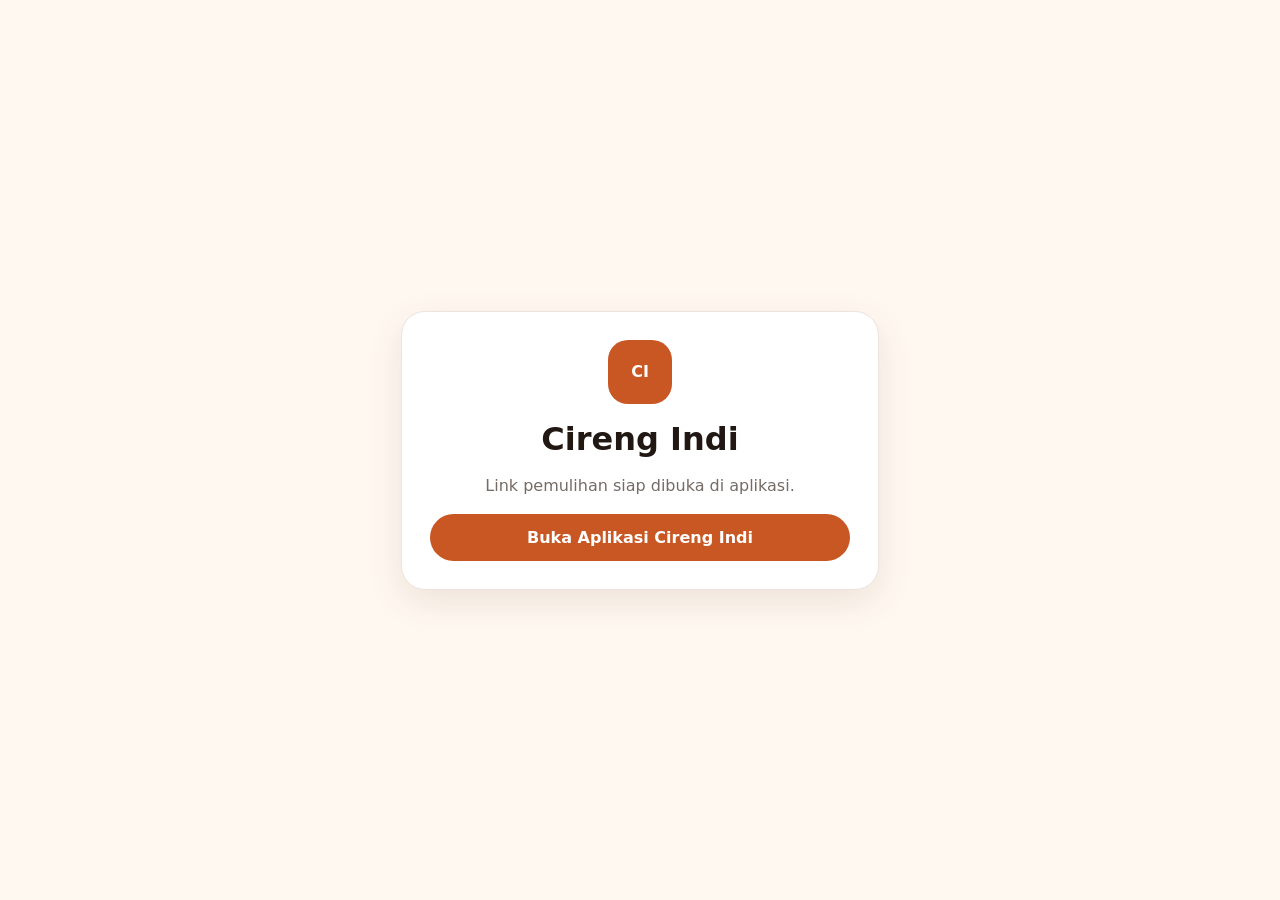
<file: web/reset-password.html>
<!doctype html>
<html lang="id">
<head>
<meta charset="utf-8">
<meta name="viewport" content="width=device-width,initial-scale=1">
<meta name="referrer" content="no-referrer">
<meta http-equiv="Content-Security-Policy" content="default-src 'none'; style-src 'unsafe-inline'; script-src 'unsafe-inline'; base-uri 'none'; form-action 'none'">
<title>Reset Password — Cireng Indi</title>
<style>
body{margin:0;min-height:100vh;display:grid;place-items:center;background:#fff8f1;color:#211814;font-family:system-ui,-apple-system,Segoe UI,Roboto,sans-serif}
.card{width:min(90%,420px);background:#fff;border:1px solid #eee4de;border-radius:24px;padding:28px;box-shadow:0 12px 36px rgba(75,40,20,.1);text-align:center}
.logo{width:64px;height:64px;border-radius:20px;background:#c95724;color:#fff;margin:0 auto 16px;display:grid;place-items:center;font-weight:900}
h1{margin:0 0 8px}p{color:#756b65;line-height:1.5}
button{width:100%;border:0;border-radius:999px;padding:14px 16px;background:#c95724;color:#fff;font:inherit;font-weight:850}
</style>
</head>
<body>
<div class="card"><div class="logo">CI</div><h1>Cireng Indi</h1><p>Link pemulihan siap dibuka di aplikasi.</p><button id="open">Buka Aplikasi Cireng Indi</button></div>
<script>
const target=()=>`cirengindi://reset-password${location.search||""}${location.hash||""}`;
document.getElementById("open").onclick=()=>location.href=target();
setTimeout(()=>location.href=target(),300);
</script>
</body>
</html>
</file>
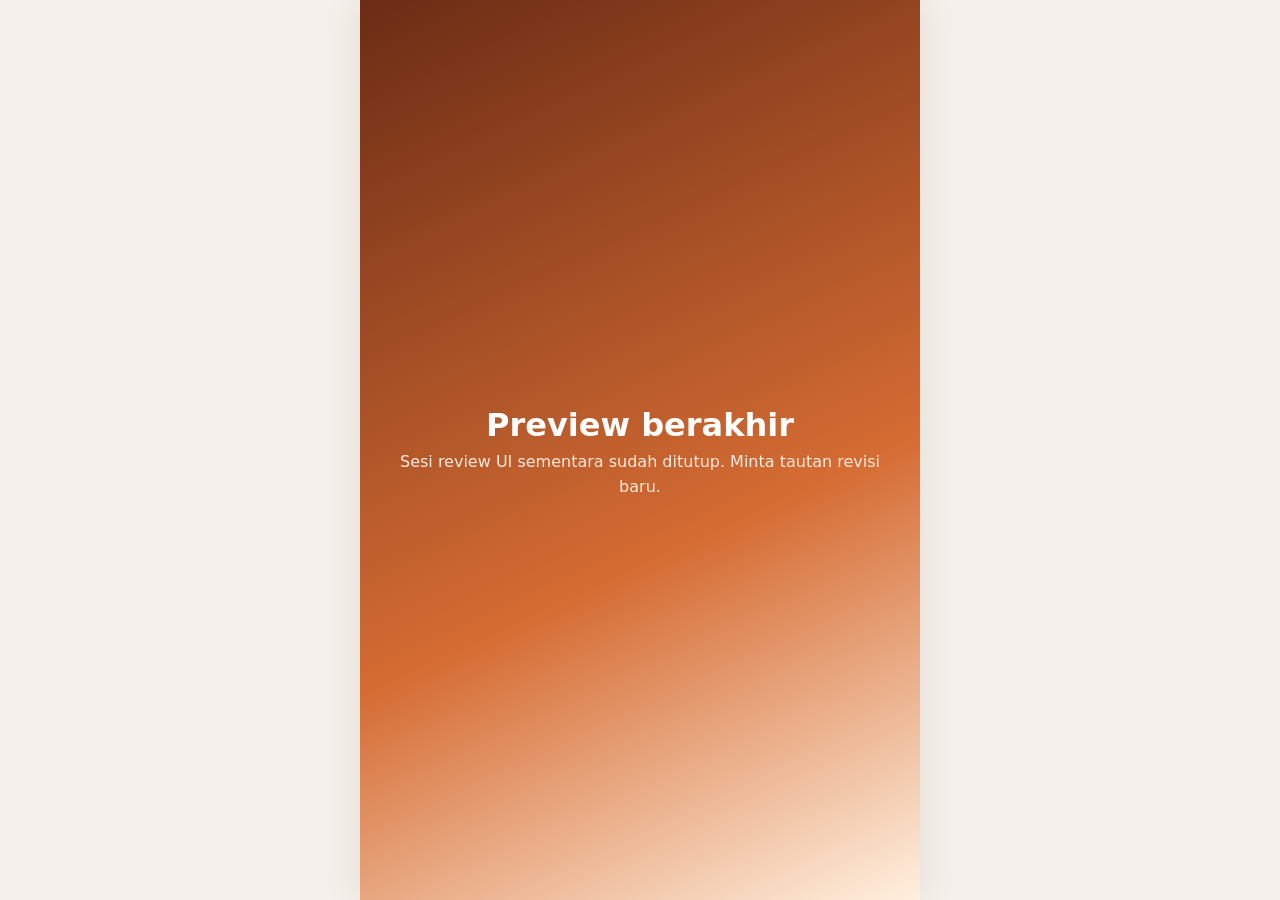
<file: web/ui-review-safari.html>
<!doctype html>
<html lang="id"><head><meta charset="UTF-8"><meta name="viewport" content="width=device-width, initial-scale=1,viewport-fit=cover"><meta name="referrer" content="no-referrer"><title>Preview UI Cireng Indi | Member & Owner</title>
<style>
:root{--brown:#6e341e;--brand:#c45629;--dark:#221a16;--cream:#fff8f2;--line:#eee7e2;--gray:#80746e;--green:#227b50}
*{box-sizing:border-box}body{margin:0;font-family:system-ui,-apple-system,BlinkMacSystemFont,"Segoe UI",sans-serif;background:#f5f0eb;color:var(--dark)}button,input,select{font:inherit}button{cursor:pointer}button:focus-visible,a:focus-visible{outline:3px solid #df7d47;outline-offset:2px}
#app{max-width:560px;margin:auto;min-height:100dvh;background:white;position:relative;overflow:hidden} .hidden{display:none!important}
.intro{min-height:100dvh;background:linear-gradient(155deg,#6b2c15,#d56c33 60%,#fff0df);padding:56px 22px 30px;display:flex;flex-direction:column;justify-content:center;text-align:center;color:#fff}
.logo{width:86px;height:86px;object-fit:contain;margin:0 auto 14px;filter:drop-shadow(0 3px 10px #0003)}.intro h1{font-size:32px;margin:8px 0 6px}.intro p{line-height:1.55;color:#ffece0;margin:0 0 28px}.entry{border:0;padding:17px;border-radius:18px;background:#fff;color:#79391c;font-weight:800;font-size:16px;margin:8px 0;box-shadow:0 8px 20px #51210f2e}.entry.alt{background:#743a23;color:#fff;border:1px solid #ffffff80}
.expiry{font-size:12px;color:#fff9;margin-top:28px}.note{background:#fff0da;padding:12px 16px;font-size:12px;color:#76502d;line-height:1.4}.toolbar{height:62px;background:#fff;display:flex;align-items:center;gap:10px;padding:0 16px;position:sticky;top:0;z-index:5;border-bottom:1px solid var(--line)}.toolbar .logoSm{width:35px;height:35px;object-fit:contain}.toolbar .title{flex:1;font-weight:800;line-height:1.13}.toolbar .title small{display:block;color:var(--gray);font-weight:500;font-size:10px;margin-top:5px}
.ghost{border:1px solid #e4d9d2;border-radius:13px;background:#fff;color:var(--brown);padding:8px;font-size:12px;font-weight:800}
main{padding-bottom:122px;min-height:calc(100dvh - 145px)}.pad{padding:20px 17px}.subtle{color:var(--gray);font-size:13px}.h2{font-size:21px;margin:16px 0 14px;font-weight:850}.h3{font-size:16px;margin:0 0 5px}.bold{font-weight:800}.tiny{font-size:11px;color:var(--gray)}
.banner{height:226px;position:relative;background:linear-gradient(135deg,#ae4520,#eab17e);overflow:hidden}.banner img{width:100%;height:100%;object-fit:cover}.banner:after{content:"";position:absolute;inset:0;background:linear-gradient(90deg,#48230da8,transparent)}.bannerText{position:absolute;z-index:1;bottom:22px;left:20px;color:#fff;max-width:75%}.bannerText b{font-size:24px;display:block}.bannerText small{font-size:12px;display:block;margin-top:5px}
.welcome{background:#fff;border-radius:20px;border:1px solid var(--line);margin:-20px 16px 0;padding:18px;position:relative;box-shadow:0 8px 22px #5c240b11}.welcome .name{font-size:21px;font-weight:900}.pointline{display:flex;gap:8px;margin-top:12px}.pill{border-radius:99px;padding:8px 10px;background:#fff0e5;font-size:12px;font-weight:750;color:#97411d}
.grid2{display:grid;grid-template-columns:1fr 1fr;gap:12px}.tile{background:#fff;border:1px solid var(--line);padding:0;overflow:hidden;border-radius:20px;text-align:left;box-shadow:0 2px 10px #00000008}.tile img{width:100%;height:118px;object-fit:cover}.tileContent{padding:12px}.tileContent b{display:block}
.actionGrid{display:grid;grid-template-columns:repeat(2,1fr);gap:11px}.actionTile{border-radius:17px;border:1px solid var(--line);background:#fff;padding:16px;text-align:left;font-weight:800;min-height:76px}.actionTile small{display:block;font-weight:500;color:var(--gray);margin-top:5px}
.filters{display:flex;gap:8px;overflow-x:auto;scrollbar-width:none;padding:0 16px 14px}.chip{white-space:nowrap;border:1px solid #dfd4cd;border-radius:99px;background:#fff;padding:9px 14px;font-size:13px}.chip.on{background:#fff0e8;border-color:var(--brand);color:#a34621;font-weight:800}
.item{display:flex;align-items:center;gap:12px;padding:13px 0;border-bottom:1px solid var(--line)}.item img{width:89px;height:89px;object-fit:cover;border-radius:16px;background:#f6eee7}.itemBody{flex:1;min-width:0}.item b{display:block;font-size:15px}.item p{font-size:12px;color:var(--gray);margin:5px 0;display:-webkit-box;-webkit-line-clamp:2;-webkit-box-orient:vertical;overflow:hidden}.price{color:#a54420;font-weight:900}.add{min-width:40px;height:40px;background:var(--brand);color:white;border:0;border-radius:15px;font-size:23px;display:grid;place-items:center}
.tabbar{position:fixed;bottom:0;left:50%;transform:translateX(-50%);width:min(560px,100%);background:#fff;border-top:1px solid var(--line);display:flex;z-index:20;padding:7px 4px calc(8px + env(safe-area-inset-bottom))}.tabbar button{flex:1;background:none;border:0;color:#827873;font-size:11px;display:flex;align-items:center;flex-direction:column;gap:4px;padding:3px}.tabbar button span{font-size:21px}.tabbar button.on{color:var(--brand);font-weight:900}
.card{background:#fff;border:1px solid var(--line);border-radius:17px;padding:15px;margin:12px 0;box-shadow:0 2px 9px #00000006}.card b{font-size:14px}.row{display:flex;align-items:center;justify-content:space-between;gap:12px}.row+.row{margin-top:10px}.muted{color:var(--gray)}.money{color:#993c18;font-size:16px;font-weight:900}.right{text-align:right}
.cta{width:100%;border:0;border-radius:17px;padding:15px 18px;color:#fff;background:var(--brand);font-weight:850;margin-top:12px}.cta.alt{background:#fff;border:1px solid var(--brand);color:var(--brand)}.cta:disabled{background:#b5aaa3;cursor:not-allowed}.empty{text-align:center;padding:40px 12px;color:var(--gray)}
.quantity{display:flex;gap:12px;align-items:center}.quantity button{border:1px solid #ddd0c8;background:#fff;border-radius:9px;width:31px;height:31px;font-size:20px;color:var(--brand)}
.metric{padding:16px;background:#fff;border:1px solid var(--line);border-radius:18px}.metric small{color:var(--gray);display:block}.metric strong{font-size:21px;display:block;margin-top:7px}.status{display:inline-block;padding:6px 10px;font-size:11px;border-radius:99px;color:#82580a;background:#fff3ca}
.setting{display:flex;align-items:center;justify-content:space-between;padding:17px 2px;border-bottom:1px solid var(--line);gap:16px}.setting button{background:none;border:0;text-align:left;font-weight:800;flex:1}.setting span{color:#b55a31}.overlay{position:fixed;inset:0;background:#0008;z-index:30;display:flex;justify-content:center;align-items:end;padding-top:20px}.sheet{max-height:89dvh;overflow:auto;background:white;width:min(560px,100%);border-radius:28px 28px 0 0;padding:20px 18px calc(18px + env(safe-area-inset-bottom));box-shadow:0 -5px 25px #0002}
.sheetHead{display:flex;justify-content:space-between;align-items:center}.sheetHead h2{margin:0}.sheetImg{width:100%;height:195px;object-fit:cover;border-radius:16px;margin:15px 0}.variant{width:100%;display:flex;justify-content:space-between;gap:10px;border:1px solid #e8ded7;border-radius:12px;background:#fff;padding:12px;margin-top:8px;text-align:left}.variant.on{border:2px solid var(--brand);background:#fff6f0}.search{width:100%;padding:13px 14px;border:1px solid var(--line);border-radius:13px;margin-top:10px;outline-color:var(--brand)}.safe{padding:11px 14px;background:#fff7e8;border-radius:12px;font-size:12px;color:#6b513e;line-height:1.5;margin:12px 0}
@media(min-width:600px){#app{box-shadow:0 0 35px #5430151a}}
</style></head>
<body><div id="app"></div>
<script>
'use strict';
const DATA={"categories":[{"id":"3e86ae60-1777-45c5-a8e4-dc6073dca5ac","name":"Cireng","slug":"cireng-jajanan","sort_order":1,"active":true},{"id":"917e171f-010c-4d90-8860-05c5de4f45fc","name":"Frozen","slug":"frozen-food","sort_order":2,"active":true},{"id":"ff81a9d9-0f72-479a-9d12-5ffdd9761bd2","name":"Jamu","slug":"jamu-minuman","sort_order":3,"active":true},{"id":"2b1b1d0a-a9f5-4654-a500-c0fe41650c41","name":"Lainnya","slug":"menu-lainnya","sort_order":4,"active":true}],"products":[{"id":"3b118877-a49d-4243-a2c0-cb7762a70992","source_key":"app-product-1","name":"Cireng","category_id":"3e86ae60-1777-45c5-a8e4-dc6073dca5ac","sort_order":1,"best_seller":true,"description":"Cireng frozen homemade untuk stok camilan di rumah. Pilih ukuran sesuai kebutuhan.","base_price":30000,"image_path":"product_cireng.webp","active":true},{"id":"80922a35-888b-4a69-b0ab-76d4811440a2","source_key":"app-product-2","name":"Cireng Isi","category_id":"3e86ae60-1777-45c5-a8e4-dc6073dca5ac","sort_order":2,"best_seller":false,"description":"Cireng isi frozen dengan pilihan Original atau Ayam Pedas, praktis untuk digoreng saat ingin camilan hangat.","base_price":25000,"image_path":"product_cireng_isi.webp","active":true},{"id":"e6022ce9-50e7-402c-8a59-21fdfe360e61","source_key":"app-product-3","name":"Cilok","category_id":"3e86ae60-1777-45c5-a8e4-dc6073dca5ac","sort_order":3,"best_seller":false,"description":"Cilok frozen lengkap untuk camilan keluarga, tersedia dalam dua pilihan berat.","base_price":30000,"image_path":"product_cilok.webp","active":true},{"id":"e004e8f3-a289-43cd-89bd-02645aba69c7","source_key":"app-product-4","name":"Sempol Ayam","category_id":"3e86ae60-1777-45c5-a8e4-dc6073dca5ac","sort_order":4,"best_seller":false,"description":"Sempol ayam frozen siap digoreng, cocok untuk camilan atau stok jualan.","base_price":40000,"image_path":"product_sempol.webp","active":true},{"id":"06de838b-e25e-42a5-868e-79afa8467974","source_key":"app-product-5","name":"Tahu Bakso","category_id":"3e86ae60-1777-45c5-a8e4-dc6073dca5ac","sort_order":5,"best_seller":false,"description":"Tahu bakso frozen dengan isian gurih, siap diolah saat dibutuhkan.","base_price":35000,"image_path":"product_tahu_bakso.webp","active":true},{"id":"ff3d766c-f1e2-4ac9-9d8a-c9699c0a9627","source_key":"app-product-6","name":"Pempek Ikan Tenggiri","category_id":"3e86ae60-1777-45c5-a8e4-dc6073dca5ac","sort_order":6,"best_seller":false,"description":"Pempek ikan tenggiri frozen untuk stok camilan dan hidangan keluarga.","base_price":25000,"image_path":"product_pempek.webp","active":true},{"id":"ccab984b-7622-4376-9bd3-7511e951b9c1","source_key":"app-product-8","name":"Nugget Ayam","category_id":"917e171f-010c-4d90-8860-05c5de4f45fc","sort_order":7,"best_seller":true,"description":"Nugget ayam frozen homemade untuk stok lauk dan camilan.","base_price":30000,"image_path":"product_nugget.webp","active":true},{"id":"9a56f400-7c4f-4b94-acf9-dab06fa18033","source_key":"app-product-7","name":"Chicken Katsu","category_id":"917e171f-010c-4d90-8860-05c5de4f45fc","sort_order":8,"best_seller":true,"description":"Chicken katsu frozen siap digoreng, praktis untuk lauk keluarga atau kebutuhan usaha.","base_price":28000,"image_path":"product_chicken_katsu.webp","active":true},{"id":"5a7c606c-cce8-409b-afdd-94e1d4c7a2e5","source_key":"app-product-11","name":"Bakso Ayam","category_id":"917e171f-010c-4d90-8860-05c5de4f45fc","sort_order":9,"best_seller":false,"description":"Bakso ayam frozen homemade, cocok untuk sup, tumisan, atau camilan.","base_price":28000,"image_path":"product_bakso_ayam.webp","active":true},{"id":"43921c74-e822-4d91-9a12-8ce0ada39c7d","source_key":"app-product-9","name":"Bola Ayam Keju","category_id":"917e171f-010c-4d90-8860-05c5de4f45fc","sort_order":10,"best_seller":false,"description":"Bola ayam keju berbalut tepung roti, praktis disajikan sebagai camilan.","base_price":40000,"image_path":"product_bola_keju.webp","active":true},{"id":"1df6dbfa-2042-49ad-9d96-b17f0aad0fdd","source_key":"app-product-10","name":"Bitterballen","category_id":"917e171f-010c-4d90-8860-05c5de4f45fc","sort_order":11,"best_seller":false,"description":"Bitterballen frozen dengan tekstur lembut di dalam dan renyah saat digoreng.","base_price":40000,"image_path":"product_bitterballen.webp","active":true},{"id":"c990d119-8b70-4976-b595-183f9a331d66","source_key":"app-product-14","name":"Ayam Ungkep","category_id":"917e171f-010c-4d90-8860-05c5de4f45fc","sort_order":12,"best_seller":false,"description":"Ayam ungkep berbumbu siap digoreng atau dipanaskan untuk lauk keluarga.","base_price":60000,"image_path":"product_ayam_ungkep.webp","active":true},{"id":"689c26fc-341b-4116-9917-c74c4f0d1e5a","source_key":"app-product-23","name":"Jamu Manjakani","category_id":"ff81a9d9-0f72-479a-9d12-5ffdd9761bd2","sort_order":13,"best_seller":true,"description":"Minuman jamu racikan Indi’s Kitchen dalam kemasan siap minum.","base_price":28000,"image_path":"product_jamu_manis.webp","active":true},{"id":"4678e831-fc78-4644-b1b6-306c8608d4da","source_key":"app-product-24","name":"Jamu Komplit","category_id":"ff81a9d9-0f72-479a-9d12-5ffdd9761bd2","sort_order":14,"best_seller":true,"description":"Racikan jamu komplit dari lini Indi’s Kitchen untuk menemani aktivitas harian.","base_price":28000,"image_path":"product_jamu.webp","active":true},{"id":"fa0e0600-ea12-4df1-9754-52c9c7e791e7","source_key":"app-product-25","name":"Kunyit Asam","category_id":"ff81a9d9-0f72-479a-9d12-5ffdd9761bd2","sort_order":15,"best_seller":true,"description":"Minuman kunyit asam dalam kemasan siap minum.","base_price":28000,"image_path":"product_jamu.webp","active":true},{"id":"cde193e0-2fca-4afd-b869-713fe3d9fc1a","source_key":"app-product-26","name":"Jahe Latte","category_id":"ff81a9d9-0f72-479a-9d12-5ffdd9761bd2","sort_order":16,"best_seller":false,"description":"Minuman jahe latte dari lini Indi’s Kitchen untuk disajikan hangat.","base_price":30000,"image_path":"product_jahe.webp","active":true},{"id":"d8153f56-d405-45f5-bf61-84ab5354b8a5","source_key":"app-product-27","name":"Jahe Original","category_id":"ff81a9d9-0f72-479a-9d12-5ffdd9761bd2","sort_order":17,"best_seller":false,"description":"Racikan jahe original untuk minuman hangat yang praktis.","base_price":28000,"image_path":"product_jahe.webp","active":true},{"id":"6eeebad5-da03-4582-885f-bfdd61a537a8","source_key":"app-product-28","name":"Sari Kacang Hijau","category_id":"ff81a9d9-0f72-479a-9d12-5ffdd9761bd2","sort_order":18,"best_seller":false,"description":"Minuman sari kacang hijau dalam kemasan siap minum.","base_price":28000,"image_path":"product_jamu_manis.webp","active":true},{"id":"419a5aba-1289-4b73-ba19-c96c55ff1a27","source_key":"app-product-12","name":"Ebi Furai","category_id":"2b1b1d0a-a9f5-4654-a500-c0fe41650c41","sort_order":19,"best_seller":false,"description":"Ebi furai frozen siap digoreng untuk menu praktis di rumah.","base_price":40000,"image_path":"product_ebi.webp","active":true},{"id":"2a245af0-ab32-46cd-879d-7cbc06b12f1c","source_key":"app-product-13","name":"Baceman Frozen","category_id":"2b1b1d0a-a9f5-4654-a500-c0fe41650c41","sort_order":20,"best_seller":false,"description":"Baceman frozen siap dipanaskan atau digoreng untuk lauk praktis.","base_price":35000,"image_path":"product_baceman.webp","active":true},{"id":"81cc32eb-a154-4671-8fc5-ea0a18255c3e","source_key":"app-product-15","name":"Dimsum Crispy","category_id":"2b1b1d0a-a9f5-4654-a500-c0fe41650c41","sort_order":21,"best_seller":false,"description":"Dimsum crispy frozen untuk camilan gurih yang praktis disajikan.","base_price":40000,"image_path":"product_dimsum.webp","active":true},{"id":"9124df30-9c3e-4f98-aaf3-d25d17ff481d","source_key":"app-product-16","name":"Rollade Ayam","category_id":"2b1b1d0a-a9f5-4654-a500-c0fe41650c41","sort_order":22,"best_seller":false,"description":"Rollade ayam frozen siap diolah sebagai lauk atau isi bekal.","base_price":35000,"image_path":"product_rollade.webp","active":true},{"id":"590c52af-f3eb-4b69-a0c4-3b5c5f95e0c8","source_key":"app-product-17","name":"Kebab Pisang","category_id":"2b1b1d0a-a9f5-4654-a500-c0fe41650c41","sort_order":23,"best_seller":false,"description":"Kebab pisang frozen untuk camilan manis yang mudah disajikan.","base_price":35000,"image_path":"product_kebab.webp","active":true},{"id":"6737b51c-5725-4d20-9b91-4335956374a3","source_key":"app-product-18","name":"Kebab Daging","category_id":"2b1b1d0a-a9f5-4654-a500-c0fe41650c41","sort_order":24,"best_seller":false,"description":"Kebab daging frozen untuk camilan atau menu praktis.","base_price":45000,"image_path":"product_kebab.webp","active":true},{"id":"099aff3d-cc12-4a27-924a-9435cb3a63bb","source_key":"app-product-19","name":"Corndog","category_id":"2b1b1d0a-a9f5-4654-a500-c0fe41650c41","sort_order":25,"best_seller":false,"description":"Corndog frozen siap digoreng untuk camilan praktis.","base_price":30000,"image_path":"product_corndog.webp","active":true},{"id":"c37f3adb-4eb5-474c-a72a-116cbb205329","source_key":"app-product-20","name":"Churros","category_id":"2b1b1d0a-a9f5-4654-a500-c0fe41650c41","sort_order":26,"best_seller":false,"description":"Churros frozen untuk camilan manis yang praktis disajikan.","base_price":30000,"image_path":"product_churros.webp","active":true},{"id":"ffc94149-3ae2-4c27-98b5-1ed3bce2f311","source_key":"app-product-21","name":"Kentang Goreng","category_id":"2b1b1d0a-a9f5-4654-a500-c0fe41650c41","sort_order":27,"best_seller":false,"description":"Kentang goreng frozen untuk stok camilan dan pendamping menu.","base_price":25000,"image_path":"product_kentang.webp","active":true},{"id":"17a8a083-70f3-4f2c-9dc2-3acf56fa1f5b","source_key":"app-product-22","name":"Frozen Mix Platter","category_id":"2b1b1d0a-a9f5-4654-a500-c0fe41650c41","sort_order":28,"best_seller":false,"description":"Paket campuran frozen untuk berbagi dan stok camilan keluarga.","base_price":75000,"image_path":"product_mix.webp","active":true},{"id":"61942453-f023-4678-8034-473eb3ecf64d","source_key":"app-product-29","name":"Puding Mix","category_id":"2b1b1d0a-a9f5-4654-a500-c0fe41650c41","sort_order":29,"best_seller":false,"description":"Puding mix untuk dessert praktis dan pelengkap pesanan.","base_price":20000,"image_path":"product_puding.webp","active":true},{"id":"84de6428-56c6-4300-9a78-ca61b6c98d80","source_key":"app-product-30","name":"Salad Jelly","category_id":"2b1b1d0a-a9f5-4654-a500-c0fe41650c41","sort_order":30,"best_seller":false,"description":"Salad jelly segar untuk pilihan dessert.","base_price":15000,"image_path":"product_puding.webp","active":true},{"id":"300e9837-7c5d-45c8-bd2c-0b747e0e5ac1","source_key":"app-product-31","name":"Rengginang","category_id":"2b1b1d0a-a9f5-4654-a500-c0fe41650c41","sort_order":31,"best_seller":false,"description":"Rengginang renyah untuk camilan keluarga.","base_price":35000,"image_path":"product_rengginang.webp","active":true}],"variants":[{"id":"a1d3e31c-33ec-4923-aedc-60b06c2237e5","product_id":"ffc94149-3ae2-4c27-98b5-1ed3bce2f311","name":"1 box","price":25000,"stock":20,"active":true,"sort_order":1,"sku":"CI-21-01"},{"id":"281e0bdd-0d5e-40a2-a216-c27e11f6eb42","product_id":"17a8a083-70f3-4f2c-9dc2-3acf56fa1f5b","name":"1 pack","price":75000,"stock":20,"active":true,"sort_order":1,"sku":"CI-22-01"},{"id":"97a64d69-554b-492a-b001-e675bb65ddec","product_id":"689c26fc-341b-4116-9917-c74c4f0d1e5a","name":"Botol","price":28000,"stock":20,"active":true,"sort_order":1,"sku":"CI-23-01"},{"id":"429e8e3a-b1b3-4f10-b3be-439d585cb416","product_id":"4678e831-fc78-4644-b1b6-306c8608d4da","name":"Botol","price":28000,"stock":20,"active":true,"sort_order":1,"sku":"CI-24-01"},{"id":"1e9bc3d8-6d72-4c10-a89a-1c7a45df0d91","product_id":"fa0e0600-ea12-4df1-9754-52c9c7e791e7","name":"Botol","price":28000,"stock":20,"active":true,"sort_order":1,"sku":"CI-25-01"},{"id":"29da2e0f-a6b4-408b-bb8b-20c149bb801f","product_id":"cde193e0-2fca-4afd-b869-713fe3d9fc1a","name":"Pack","price":30000,"stock":20,"active":true,"sort_order":1,"sku":"CI-26-01"},{"id":"14654491-e181-4ace-9645-d99360e464c1","product_id":"d8153f56-d405-45f5-bf61-84ab5354b8a5","name":"Pack","price":28000,"stock":20,"active":true,"sort_order":1,"sku":"CI-27-01"},{"id":"569a54ec-aaa5-4869-a05c-3f7c79596485","product_id":"6eeebad5-da03-4582-885f-bfdd61a537a8","name":"Botol","price":28000,"stock":20,"active":true,"sort_order":1,"sku":"CI-28-01"},{"id":"1e0ed9b9-90ef-4b3b-b28d-0bbb7171b287","product_id":"06de838b-e25e-42a5-868e-79afa8467974","name":"Isi 10","price":35000,"stock":20,"active":true,"sort_order":1,"sku":"CI-05-01"},{"id":"3d04e6f7-9873-4fa4-92be-6c0807aae8bb","product_id":"ff3d766c-f1e2-4ac9-9d8a-c9699c0a9627","name":"Per box","price":25000,"stock":20,"active":true,"sort_order":1,"sku":"CI-06-01"},{"id":"1acc42a4-afd7-4e94-87f3-d324757c735a","product_id":"80922a35-888b-4a69-b0ab-76d4811440a2","name":"Original isi 6","price":25000,"stock":20,"active":true,"sort_order":1,"sku":"CI-02-01"},{"id":"ca6f3001-3364-4d02-8a94-15e4048fefaf","product_id":"300e9837-7c5d-45c8-bd2c-0b747e0e5ac1","name":"1 pack","price":35000,"stock":20,"active":true,"sort_order":1,"sku":"CI-31-01"},{"id":"9a0ef2ae-5624-487e-8657-f00f6af3ce84","product_id":"9a56f400-7c4f-4b94-acf9-dab06fa18033","name":"250 gr","price":28000,"stock":20,"active":true,"sort_order":1,"sku":"CI-07-01"},{"id":"32b6cc0c-919c-42da-84fa-d6ecdf407b1d","product_id":"e004e8f3-a289-43cd-89bd-02645aba69c7","name":"Isi 30","price":40000,"stock":20,"active":true,"sort_order":1,"sku":"CI-04-01"},{"id":"5130aade-22b5-4a38-8df3-9e750b35ef6c","product_id":"84de6428-56c6-4300-9a78-ca61b6c98d80","name":"1 cup","price":15000,"stock":20,"active":true,"sort_order":1,"sku":"CI-30-01"},{"id":"69dfbbad-8799-4c21-b5d7-2d3ff213309b","product_id":"ccab984b-7622-4376-9bd3-7511e951b9c1","name":"250 gr","price":30000,"stock":20,"active":true,"sort_order":1,"sku":"CI-08-01"},{"id":"eb0f7ab4-97c9-4a13-be15-d986c098748f","product_id":"e6022ce9-50e7-402c-8a59-21fdfe360e61","name":"520 gr","price":30000,"stock":20,"active":true,"sort_order":1,"sku":"CI-03-01"},{"id":"d8b33d76-ea58-44ee-bba5-ef003f7cbffd","product_id":"61942453-f023-4678-8034-473eb3ecf64d","name":"1 pack","price":20000,"stock":20,"active":true,"sort_order":1,"sku":"CI-29-01"},{"id":"57a8a1ce-e70b-41a3-9a40-9e8b77f0bc72","product_id":"43921c74-e822-4d91-9a12-8ce0ada39c7d","name":"Box isi 10","price":40000,"stock":20,"active":true,"sort_order":1,"sku":"CI-09-01"},{"id":"3130ce4e-8747-467e-aac6-88da5f242e3f","product_id":"1df6dbfa-2042-49ad-9d96-b17f0aad0fdd","name":"Box isi 10","price":40000,"stock":20,"active":true,"sort_order":1,"sku":"CI-10-01"},{"id":"12aa865b-ceb9-4ce8-b05d-2f3e57a6cc01","product_id":"5a7c606c-cce8-409b-afdd-94e1d4c7a2e5","name":"Isi 25","price":28000,"stock":20,"active":true,"sort_order":1,"sku":"CI-11-01"},{"id":"8d462f60-dd52-409a-bc4b-191a59ee6193","product_id":"3b118877-a49d-4243-a2c0-cb7762a70992","name":"520 gr","price":30000,"stock":20,"active":true,"sort_order":1,"sku":"CI-01-01"},{"id":"66d8b09d-1c7b-47d8-ba0a-a34bbf8709e2","product_id":"419a5aba-1289-4b73-ba19-c96c55ff1a27","name":"1 box","price":40000,"stock":20,"active":true,"sort_order":1,"sku":"CI-12-01"},{"id":"7e896550-551f-4cc0-9765-d4d7b5f97a46","product_id":"2a245af0-ab32-46cd-879d-7cbc06b12f1c","name":"1 box","price":35000,"stock":20,"active":true,"sort_order":1,"sku":"CI-13-01"},{"id":"8af7b1f6-e46f-4226-a4da-afac0bc374aa","product_id":"c990d119-8b70-4976-b595-183f9a331d66","name":"Isi 5","price":60000,"stock":20,"active":true,"sort_order":1,"sku":"CI-14-01"},{"id":"4a37f534-ad18-480b-bfe7-a6facc40a678","product_id":"81cc32eb-a154-4671-8fc5-ea0a18255c3e","name":"1 box","price":40000,"stock":20,"active":true,"sort_order":1,"sku":"CI-15-01"},{"id":"0304cb66-976b-43de-a8f4-05a6a893b6f3","product_id":"9124df30-9c3e-4f98-aaf3-d25d17ff481d","name":"1 box","price":35000,"stock":20,"active":true,"sort_order":1,"sku":"CI-16-01"},{"id":"7b187e34-516d-49f8-b4b3-0149ce82d5b8","product_id":"590c52af-f3eb-4b69-a0c4-3b5c5f95e0c8","name":"1 box","price":35000,"stock":20,"active":true,"sort_order":1,"sku":"CI-17-01"},{"id":"28a6a2ac-8617-480b-aaee-2baf689dd677","product_id":"6737b51c-5725-4d20-9b91-4335956374a3","name":"1 box","price":45000,"stock":20,"active":true,"sort_order":1,"sku":"CI-18-01"},{"id":"9be4ca40-0122-4b08-9c2d-b4140748d1d2","product_id":"099aff3d-cc12-4a27-924a-9435cb3a63bb","name":"1 box","price":30000,"stock":20,"active":true,"sort_order":1,"sku":"CI-19-01"},{"id":"49c199c1-18c5-4079-9c33-286ff94a5a8d","product_id":"c37f3adb-4eb5-474c-a72a-116cbb205329","name":"1 box","price":30000,"stock":20,"active":true,"sort_order":1,"sku":"CI-20-01"},{"id":"55be52d2-b2d8-4b45-a536-c95f6029da99","product_id":"5a7c606c-cce8-409b-afdd-94e1d4c7a2e5","name":"Isi 50","price":55000,"stock":20,"active":true,"sort_order":2,"sku":"CI-11-02"},{"id":"c9aaef96-6935-4f5e-ada0-09ecc6f0b020","product_id":"3b118877-a49d-4243-a2c0-cb7762a70992","name":"1 kg","price":55000,"stock":20,"active":true,"sort_order":2,"sku":"CI-01-02"},{"id":"0d0be7de-a1bb-4b2f-a080-90e8d4786c8e","product_id":"80922a35-888b-4a69-b0ab-76d4811440a2","name":"Ayam Pedas isi 6","price":25000,"stock":20,"active":true,"sort_order":2,"sku":"CI-02-02"},{"id":"41817d30-2cf3-4a2c-822e-2fc90706bfeb","product_id":"e6022ce9-50e7-402c-8a59-21fdfe360e61","name":"1 kg","price":55000,"stock":20,"active":true,"sort_order":2,"sku":"CI-03-02"},{"id":"5eee0abd-f5ed-42a6-a20b-d9861283c685","product_id":"e004e8f3-a289-43cd-89bd-02645aba69c7","name":"Isi 45","price":60000,"stock":20,"active":true,"sort_order":2,"sku":"CI-04-02"},{"id":"abd9dcf3-a002-4a62-9e19-54bd82af2db1","product_id":"ff3d766c-f1e2-4ac9-9d8a-c9699c0a9627","name":"500 gr","price":55000,"stock":20,"active":true,"sort_order":2,"sku":"CI-06-02"},{"id":"2e33b579-c0b4-4168-a821-298688c4b283","product_id":"9a56f400-7c4f-4b94-acf9-dab06fa18033","name":"500 gr","price":55000,"stock":20,"active":true,"sort_order":2,"sku":"CI-07-02"},{"id":"744e7c51-416d-4c9e-8d49-af3e2b727404","product_id":"ccab984b-7622-4376-9bd3-7511e951b9c1","name":"500 gr","price":60000,"stock":20,"active":true,"sort_order":2,"sku":"CI-08-02"},{"id":"0261f434-647f-4187-b217-2212301f3be5","product_id":"ccab984b-7622-4376-9bd3-7511e951b9c1","name":"1 kg","price":120000,"stock":20,"active":true,"sort_order":3,"sku":"CI-08-03"},{"id":"557193e3-cb2a-4270-8fe4-738b4240d50a","product_id":"9a56f400-7c4f-4b94-acf9-dab06fa18033","name":"1 kg","price":110000,"stock":20,"active":true,"sort_order":3,"sku":"CI-07-03"},{"id":"0cdca9aa-254e-49a4-bb1b-6b062b429113","product_id":"ff3d766c-f1e2-4ac9-9d8a-c9699c0a9627","name":"1 kg","price":110000,"stock":20,"active":true,"sort_order":3,"sku":"CI-06-03"}]};
const A='../apps/member/app/src/main/assets/assets/';
const s={mode:'',page:'home',cat:'all',cart:[],product:null,variant:null,qty:1,fulfillment:'delivery',orderOpen:false,filter:'all',search:''};
const app=document.getElementById('app');
const rp=n=>'Rp'+Number(n||0).toLocaleString('id-ID');
const pic=f=>A+(f||'product_cireng.webp');
const catFor=id=>DATA.categories.find(c=>c.id===id)?.name||'Lainnya';
const variants=p=>DATA.variants.filter(v=>v.product_id===p.id&&v.active!==false).sort((a,b)=>a.sort_order-b.sort_order);
const price=p=>Math.min(...variants(p).map(v=>Number(v.price)).concat(Number(p.base_price)));
const moneyCart=()=>s.cart.reduce((sum,x)=>sum+x.price*x.qty,0);
const safe=t=>String(t??'').replace(/[&<>"']/g,c=>({'&':'&amp;','<':'&lt;','>':'&gt;','"':'&quot;','"':'&quot;'}[c]));
const logo=()=>'<img src="'+pic('logo_cireng_indi.png')+'" alt="Cireng Indi" class="logo">';
const header=()=>'<div class="toolbar"><img src="'+pic('logo_cireng_indi.png')+'" class="logoSm" alt=""><div class="title">Cireng Indi '+(s.mode==='owner'?'Owner':'')+'<small>PREVIEW UI · Data contoh · Tidak terhubung ke pesanan asli</small></div><button class="ghost" onclick="exitPreview()">Keluar</button></div>';
function show(){
 if(new Date()>new Date('2026-10-21T00:00:00+07:00')){app.innerHTML='<section class="intro"><h1>Preview berakhir</h1><p>Sesi review UI sementara sudah ditutup. Minta tautan revisi baru.</p></section>';return}
 if(!s.mode){app.innerHTML='<div class="intro">'+logo()+'<h1>Cireng Indi</h1><p>Akses sementara untuk meninjau tampilan aplikasi di Safari.<br>Tanpa akun produksi atau OTP.</p><button class="entry" onclick="enterMode(\'member\')">Masuk Preview Member →</button><button class="entry alt" onclick="enterMode(\'owner\')">Masuk Preview Owner →</button><div class="expiry">Hanya untuk revisi UI · Berakhir 20 Oktober 2026<br>Tidak bisa memesan atau mengubah data asli</div></div>';return}
 let body=s.mode==='member'?renderMember():renderOwner();
 const nav=s.mode==='member'?[['home','⌂','Home'],['store','▦','Pesan'],['orders','▤','Pesanan'],['profile','♙','Akun']]:[['dashboard','⌂','Dashboard'],['orders','▤','Pesanan'],['products','▦','Produk'],['members','♙','Member'],['settings','⚙','Lainnya']];
 app.innerHTML=header()+'<div class="note">Mode review: hanya simulasi UI. Semua harga produk diambil dari katalog aplikasi; pesanan dan metrik berupa data contoh.</div><main>'+body+'</main><nav class="tabbar">'+nav.map(n=>'<button type="button" class="'+(n[0]===s.page?'on':'')+'" onclick="route(\''+n[0]+'\')"><span>'+n[1]+'</span>'+n[2]+'</button>').join('')+'</nav>'+(s.product?productSheet():'');
}
function enterMode(m){s.mode=m;s.page=m==='owner'?'dashboard':'home';show()}
function exitPreview(){s.mode='';s.cart=[];s.product=null;s.orderOpen=false;show()}
function route(p){s.page=p;s.product=null;show();scrollTo({top:0,behavior:'instant'})}
function renderMember(){
 switch(s.page){
 case 'home':return '<div class="banner"><img src="'+pic('official_banner_01.webp')+'" alt="Promosi Cireng Indi"><div class="bannerText"><b>Camilan Favorit<br>Cireng Indi</b><small>Frozen food pilihan keluarga · Tanah Grogot</small></div></div><div class="welcome"><div class="subtle">Selamat datang,</div><div class="name">Hi, Rizky</div><div class="pointline"><span class="pill">★ 120 Point (contoh)</span><span class="pill">🎟 Voucher</span></div></div><section class="pad"><h2 class="h2">Mau pesan bagaimana?</h2><div class="grid2"><button class="tile" onclick="s.fulfillment=\'delivery\';route(\'store\')"><img src="'+pic('official_01.webp')+'"><div class="tileContent"><b>Delivery</b><small>Diantar ke alamatmu</small></div></button><button class="tile" onclick="s.fulfillment=\'pickup\';route(\'store\')"><img src="'+pic('official_02.webp')+'"><div class="tileContent"><b>Pick Up</b><small>Ambil langsung di toko</small></div></button></div><h2 class="h2">Menu populer</h2>'+DATA.products.filter(p=>p.best_seller).slice(0,4).map(productRow).join('')+'<h2 class="h2">Untuk kamu</h2><div class="actionGrid"><button class="actionTile" onclick="route(\'store\')">Lihat semua menu<small>Pilih varian dan harga</small></button><button class="actionTile" onclick="route(\'profile\')">Voucher & Reward<small>Lihat tampilan akun</small></button></div></section>';
 case 'store':return '<section class="pad"><h2 class="h2">Menu Cireng Indi</h2><div class="subtle">Pilih produk frozen food favoritmu</div><input class="search" placeholder="Cari nama produk..." value="'+safe(s.search)+'" oninput="s.search=this.value;renderListOnly()"></section><div class="filters"><button class="chip '+(s.cat==='all'?'on':'')+'" onclick="selectCat(\'all\')">Semua</button>'+DATA.categories.map(c=>'<button class="chip '+(s.cat===c.id?'on':'')+'" onclick="selectCat(\''+c.id+'\')">'+safe(c.name)+'</button>').join('')+'</div><div id="productsList" class="pad" style="padding-top:0">'+productRows()+'</div>'+(s.cart.length?'<div class="pad"><button class="cta" onclick="route(\'cart\')">Keranjang · '+s.cart.reduce((q,x)=>q+x.qty,0)+' produk · '+rp(moneyCart())+'</button></div>':'');
 case 'cart':return '<section class="pad"><h2 class="h2">Keranjang</h2>'+(s.cart.length?s.cart.map((x,i)=>'<div class="card"><div class="row"><div><b>'+safe(x.name)+'</b><div class="subtle">'+safe(x.variant)+'</div><div class="money">'+rp(x.price*x.qty)+'</div></div><div class="quantity"><button onclick="changeQty('+i+',-1)">−</button>'+x.qty+'<button onclick="changeQty('+i+',1)">+</button></div></div></div>').join('')+'<div class="card"><div class="row"><b>Total</b><strong>'+rp(moneyCart())+'</strong></div></div><button class="cta" onclick="route(\'checkout\')">Checkout</button>':'<div class="empty">Keranjang masih kosong.<br><button class="cta" onclick="route(\'store\')">Lihat Menu</button></div>')+'</section>';
 case 'checkout':return '<section class="pad"><h2 class="h2">Checkout</h2><div class="card"><div class="row"><b>Metode pesanan</b><span>'+ (s.fulfillment==='delivery'?'Delivery':'Pick Up')+'</span></div><button class="ghost" onclick="s.fulfillment=s.fulfillment===\'delivery\'?\'pickup\':\'delivery\';show()">Ubah metode</button></div><div class="card"><b>Rincian produk</b>'+s.cart.map(x=>'<div class="row"><span>'+safe(x.name)+' · '+x.qty+'x</span><b>'+rp(x.price*x.qty)+'</b></div>').join('')+'</div><div class="card"><b>Pembayaran</b><div class="subtle">COD atau Transfer Bank (contoh tampilan)</div><div class="row"><b>Subtotal</b><span>'+rp(moneyCart())+'</span></div></div><p class="safe">Akses preview tidak dapat membuat pesanan sungguhan.</p><button class="cta" disabled>Konfirmasi Pesanan · Nonaktif pada Preview</button></section>';
 case 'orders':return '<section class="pad"><h2 class="h2">Riwayat Pesanan</h2><div class="card" onclick="s.orderOpen=!s.orderOpen;show()"><div class="row"><div><b>#CI-DEMO-001</b><div class="subtle">Pesanan contoh</div></div><span class="status">Diproses</span></div><div style="margin-top:12px">7 jenis produk · Rp215.000</div><div class="tiny">Tekan untuk '+(s.orderOpen?'menutup':'melihat')+' rincian ▾</div>'+(s.orderOpen?'<div class="safe">Cireng, Cireng Isi, Cilok, Sempol Ayam, Tahu Bakso, Churros dan Dimsum (contoh pesanan)</div>':'')+'</div></section>';
 case 'profile':return '<section class="pad"><h2 class="h2">Akun</h2><div class="card"><b>Rizky · Member Demo</b><div class="subtle">Preview UI · tidak ada data akun pribadi</div></div>'+['Alamat Tersimpan','Voucher Saya','Point & Reward','Pengaturan','Ubah Password dengan OTP'].map(x=>'<div class="setting"><button onclick="previewInfo(\''+x+'\')">'+x+'</button><span>›</span></div>').join('')+'</section>';
 default:return '<section class="pad"><h2>'+safe(s.page)+'</h2><button class="cta" onclick="route(\'home\')">Kembali ke Beranda</button></section>'
 }
}
function productRows(){const items=DATA.products.filter(p=>p.active!==false&&(s.cat==='all'||p.category_id===s.cat)&&p.name.toLowerCase().includes(s.search.toLowerCase())).sort((a,b)=>a.sort_order-b.sort_order);return items.length?items.map(productRow).join(''):'<div class="empty">Produk tidak ditemukan.</div>'}
function renderListOnly(){const el=document.getElementById('productsList');if(el)el.innerHTML=productRows()}
function selectCat(id){s.cat=id;show()}
function productRow(p){return '<div class="item"><img loading="lazy" src="'+pic(p.image_path)+'" alt="'+safe(p.name)+'"><div class="itemBody"><b>'+safe(p.name)+'</b><p>'+safe(p.description)+'</p><span class="price">'+rp(price(p))+'</span> <span class="tiny">mulai</span></div><button class="add" aria-label="Pilih '+safe(p.name)+'" onclick="openProduct(\''+p.id+'\')">+</button></div>'}
function openProduct(id){s.product=DATA.products.find(p=>p.id===id);s.variant=variants(s.product)[0]||null;s.qty=1;show()}
function productSheet(){const p=s.product;return '<div class="overlay" onclick="closeSheet(event)"><div class="sheet" role="dialog" aria-modal="true"><div class="sheetHead"><h2>'+safe(p.name)+'</h2><button class="ghost" onclick="s.product=null;show()">Tutup ✕</button></div><img class="sheetImg" src="'+pic(p.image_path)+'" alt=""><div class="subtle">'+safe(p.description)+'</div><h3 class="h3" style="margin-top:19px">Pilih varian</h3>'+variants(p).map(v=>'<button class="variant '+(s.variant&&s.variant.id===v.id?'on':'')+'" onclick="chooseVariant(\''+v.id+'\')"><span>'+safe(v.name)+'</span><b>'+rp(v.price)+'</b></button>').join('')+'<div class="row" style="margin-top:20px"><b>Jumlah</b><div class="quantity"><button onclick="s.qty=Math.max(1,s.qty-1);show()">−</button>'+s.qty+'<button onclick="s.qty++;show()">+</button></div></div><button class="cta" onclick="addToCart()">Masukkan Keranjang · '+rp((s.variant?.price||p.base_price)*s.qty)+'</button><p class="tiny">Simulasi, tidak membuat pesanan asli.</p></div></div>'}
function closeSheet(e){if(e.target.classList.contains('overlay')){s.product=null;show()}}
function chooseVariant(id){s.variant=DATA.variants.find(x=>x.id===id);show()}
function addToCart(){const p=s.product;const v=s.variant;const k=p.id+':'+(v?.id||'default');let item=s.cart.find(x=>x.key===k);if(item)item.qty+=s.qty;else s.cart.push({key:k,name:p.name,variant:v?.name||'Default',price:v?.price||p.base_price,qty:s.qty});s.product=null;show()}
function changeQty(i,n){s.cart[i].qty+=n;if(s.cart[i].qty<1)s.cart.splice(i,1);show()}
function previewInfo(section){document.getElementById('app').insertAdjacentHTML('beforeend','<div id="msg" class="overlay" onclick="this.remove()"><div class="sheet"><div class="sheetHead"><h2>'+safe(section)+'</h2><button class="ghost">Tutup</button></div><p class="safe">Bagian ini bisa kita revisi tampilannya. Semua data dan aksi pada preview bersifat contoh.</p></div></div>')}
function renderOwner(){
 switch(s.page){
 case 'dashboard':return '<section class="pad"><h2 class="h2">Ringkasan Hari Ini</h2><div class="grid2">'+[['Pesanan hari ini','12'],['Omzet selesai','Rp750.000'],['Perlu diproses','3'],['Stok menipis','2'],['Produk aktif',String(DATA.products.length)],['Member aktif','98']].map(a=>'<div class="metric"><small>'+a[0]+'</small><strong>'+a[1]+'</strong></div>').join('')+'</div><h2 class="h2">Pesanan Terbaru</h2>'+orderDemo('CI-001','Pending',125000)+orderDemo('CI-002','Diproses',89000)+'<button class="cta" onclick="route(\'orders\')">Lihat Semua Pesanan</button></section>';
 case 'orders':return '<section class="pad"><h2 class="h2">Pesanan & Pembayaran</h2><div class="filters" style="padding:0 0 14px"><button class="chip '+(s.filter==='all'?'on':'')+'" onclick="s.filter=\'all\';show()">Semua</button><button class="chip '+(s.filter==='pending'?'on':'')+'" onclick="s.filter=\'pending\';show()">Pending</button><button class="chip '+(s.filter==='process'?'on':'')+'" onclick="s.filter=\'process\';show()">Diproses</button></div>'+(s.filter==='process'?'':orderDemo('CI-001','Menunggu Pembayaran',125000))+(s.filter==='pending'?'':orderDemo('CI-002','Diproses',89000))+'<p class="safe">Konfirmasi pembayaran dan penugasan kurir tidak aktif di preview.</p></section>';
 case 'products':return '<section class="pad"><h2 class="h2">Produk & Stok</h2><div class="subtle">Katalog contoh dari aplikasi Cireng Indi</div>'+DATA.products.slice(0,14).map(p=>'<div class="item"><img src="'+pic(p.image_path)+'"><div class="itemBody"><b>'+safe(p.name)+'</b><div class="subtle">'+safe(catFor(p.category_id))+'</div><span class="price">'+rp(price(p))+'</span></div><button class="ghost" onclick="previewInfo(\'Edit Produk\')">Edit</button></div>').join('')+'</section>';
 case 'members':return '<section class="pad"><h2 class="h2">Member</h2><input class="search" placeholder="Cari member (demo)" oninput="document.getElementById(\'demoMembers\').style.display=this.value&&!(\'rizky demo\'.includes(this.value.toLowerCase()))?\'none\':\'block\'"><div id="demoMembers" class="card"><div class="row"><div><b>Rizky · Akun Contoh</b><div class="subtle">Member aktif</div></div><span class="pill">120 Point</span></div></div></section>';
 case 'settings':return '<section class="pad"><h2 class="h2">Lainnya</h2><div class="card"><b>Owner Demo</b><div class="subtle">Hanya tampilan, bukan akses admin produksi.</div></div>'+['Rekening Transfer','Kurir Delivery','Banner & Promo','Voucher Member','Reward & Penukaran','Keamanan Akun / OTP'].map(x=>'<div class="setting"><button onclick="previewInfo(\''+x+'\')">'+x+'</button><span>›</span></div>').join('')+'</section>';
 default:return ''
 }
}
function orderDemo(num,status,total){return '<div class="card"><div class="row"><div><b>#'+num+'</b><div class="tiny">17 Okt 2026 · contoh</div></div><span class="status">'+status+'</span></div><div class="row"><span class="money">'+rp(total)+'</span><button class="ghost" onclick="previewInfo(\'Detail Pesanan\')">Lihat Detail</button></div></div>'}
show();
</script></body></html>
</file>
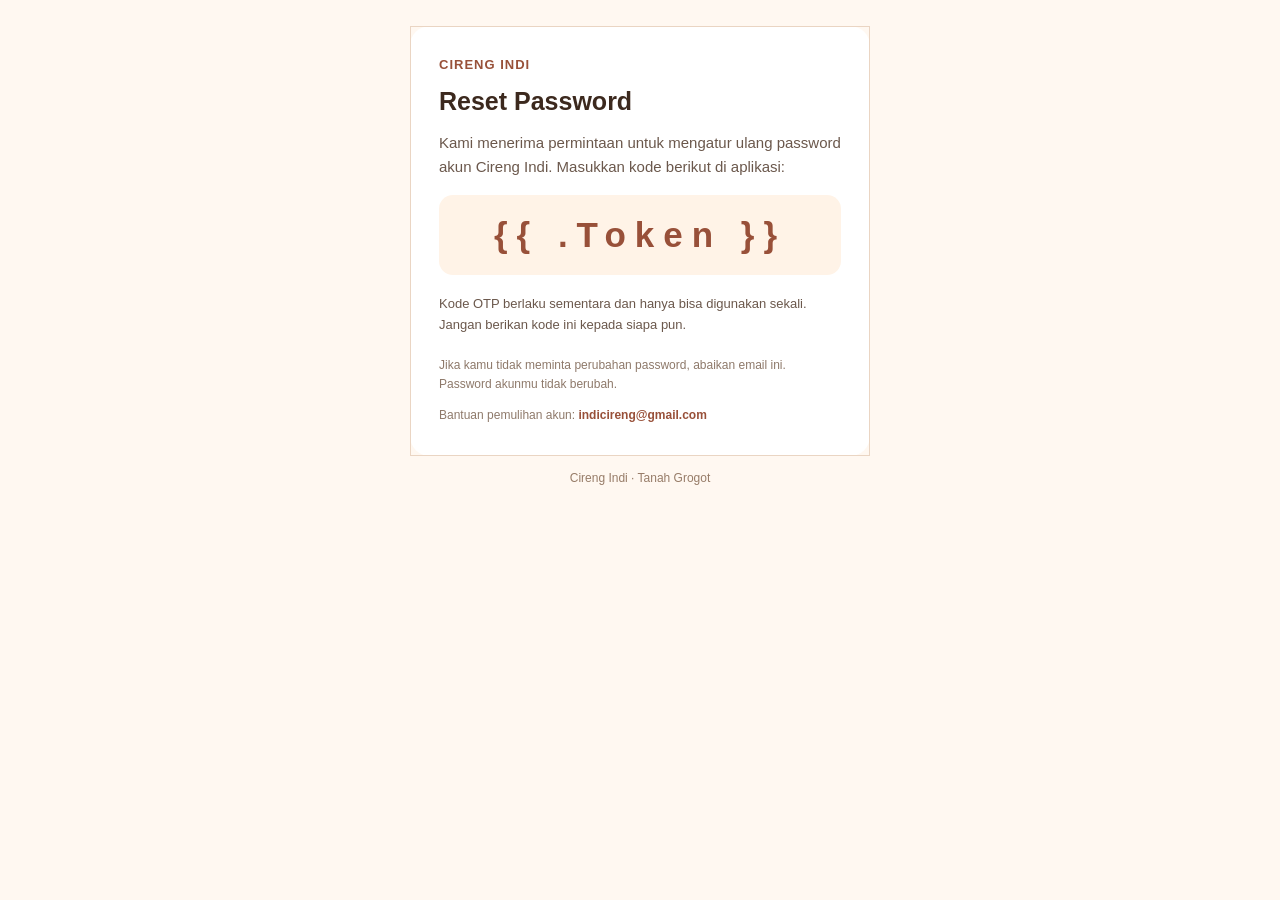
<file: supabase/auth-templates/recovery-otp.html>
<!doctype html>
<html lang="id">
<head><meta charset="UTF-8"><meta name="viewport" content="width=device-width,initial-scale=1"></head>
<body style="margin:0;padding:26px 14px;background:#fff8f1;font-family:Arial,Helvetica,sans-serif;color:#36251b">
<table role="presentation" cellspacing="0" cellpadding="0" width="100%" style="border-collapse:collapse">
<tr><td align="center">
<table role="presentation" cellspacing="0" cellpadding="0" width="100%" style="max-width:460px;border-collapse:collapse;border:1px solid #ead5c3;border-radius:20px;background:#ffffff">
<tr><td style="padding:30px 28px">
  <p style="font-size:13px;font-weight:700;letter-spacing:1px;color:#985139;margin:0 0 14px">CIRENG INDI</p>
  <h1 style="font-size:25px;line-height:1.25;color:#3c291e;margin:0 0 14px">Reset Password</h1>
  <p style="font-size:15px;line-height:1.6;color:#6b584c;margin:0 0 16px">Kami menerima permintaan untuk mengatur ulang password akun Cireng Indi. Masukkan kode berikut di aplikasi:</p>
  <table role="presentation" cellspacing="0" cellpadding="0" width="100%" style="border-collapse:collapse"><tr><td align="center" style="padding:20px;background:#fff3e7;border-radius:14px">
   <span style="font-size:35px;font-weight:800;letter-spacing:9px;color:#985039;font-family:Arial,Helvetica,sans-serif">{{ .Token }}</span>
  </td></tr></table>
  <p style="font-size:13px;line-height:1.6;color:#6b584c;margin:19px 0 0">Kode OTP berlaku sementara dan hanya bisa digunakan sekali. Jangan berikan kode ini kepada siapa pun.</p>
  <p style="font-size:12px;line-height:1.6;color:#8e796a;margin:20px 0 0">Jika kamu tidak meminta perubahan password, abaikan email ini. Password akunmu tidak berubah.</p>
  <p style="font-size:12px;line-height:1.6;color:#8e796a;margin:12px 0 0">Bantuan pemulihan akun: <strong style="color:#985039">indicireng@gmail.com</strong></p>
</td></tr>
</table>
<p style="font-size:12px;line-height:1.4;color:#977c68;margin:14px 0">Cireng Indi · Tanah Grogot</p>
</td></tr>
</table>
</body>
</html>
</file>
